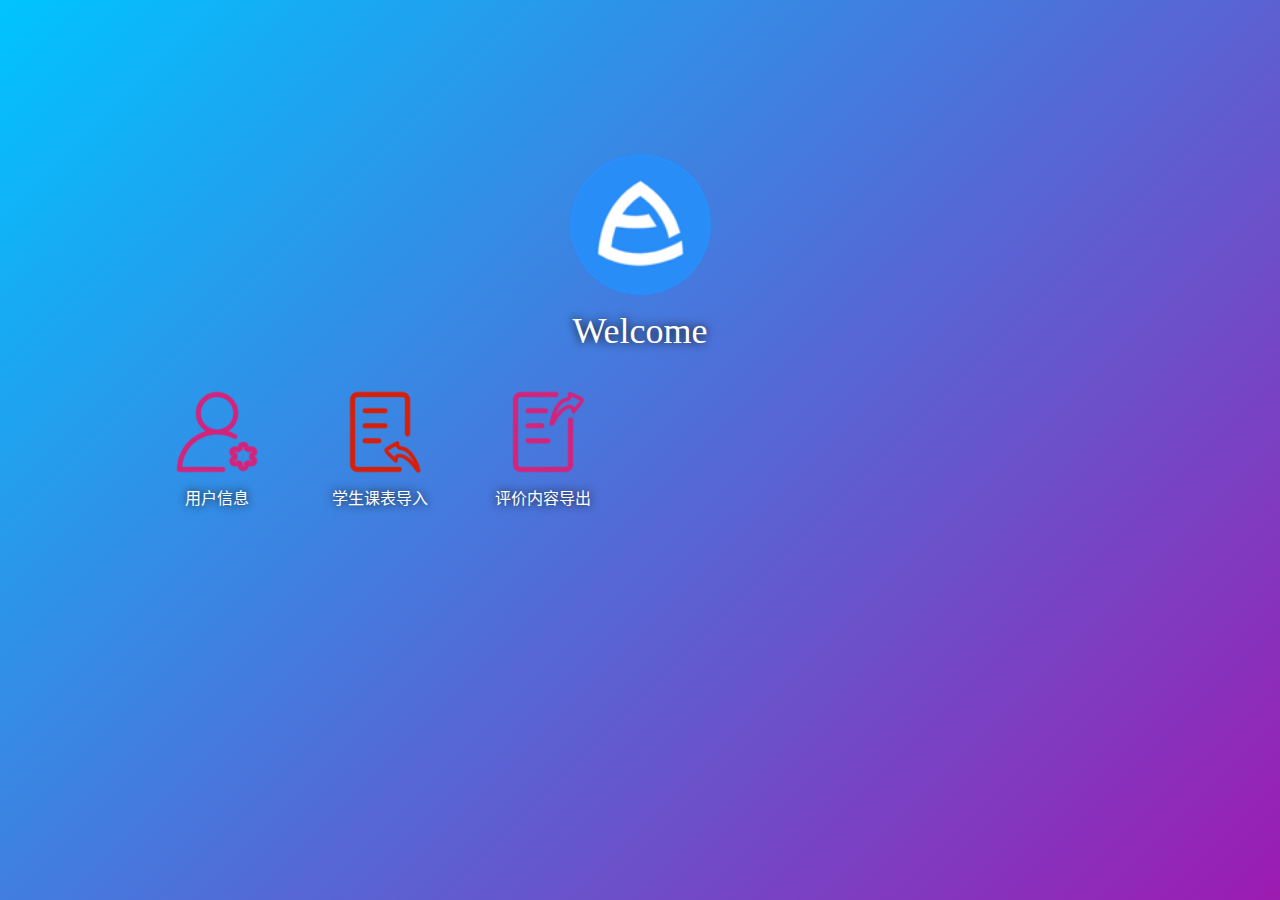
<file: SpringBoot_Code/target/classes/static/Menu/index.html>
<!DOCTYPE html>
<html lang="zh-cn">
<head>
    <meta content="text/html; charset=utf-8" http-equiv="Content-Type"/>
    <meta http-equiv="Access-Control-Allow-Origin" content="*">
    <link href="css/style.css" rel="stylesheet" type="text/css"/>
    <script crossorigin="anonymous"
            integrity="sha256-CSXorXvZcTkaix6Yvo6HppcZGetbYMGWSFlBw8HfCJo="
            src="https://cdn.jsdelivr.net/npm/jquery@3.4.1/dist/jquery.min.js"></script>
    <script src="js/qieh.js"></script>
    <title>主页</title>
	<style type="text/css">
		body{
			margin: 0px;
		}
		.zhezhao{
			position: fixed;
			left: 0px;
			top: 0px;
			background: #000;
			width: 100%;
			height: 100%;
			opacity: 0.5;
		}
		.tankuang{
			position: relative;
			background: #fff;
			width: 50%;
			height: 80%;
			border-radius: 5px;
			margin: 5% auto;
		}
		#header{
			height: 40px;
		}
		#header-right{
			position: absolute;
			width: 25px;
			height: 25px;
			border-radius: 5px;
			background: red;
			color: #fff;
			right: 5px;
			top: 5px;
			text-align: center;
		}
	</style>
	
	
</head>
<body>

<div id="wrap">
    <div id="top">
        <div id="logo">
            <img class="logo"
              src="img/png/logo.png">
            <p></p>
            <div class="type-js headline">
                <h1 >Welcome</h1>
            </div>
			<p></p>
			<p></p>

        </div>
    </div>
    <div id="main">
        <div class="app animated fadeInLeft" id="app">
            <ul>
                <li>
                    <a href="../StudentInfoManager/index.html" target="_blank">
                        <img class="shake" src="img/png/info.png"/>
                        <strong>用户信息</strong></a>
                </li>
                <li>
                    <a href="../DBIN/DBIN.html">
                        <img class="shake" src="img/png/in.png"/>
                        <strong>学生课表导入</strong></a>
                </li>
				
				<li >
				    <a href="../Download/Download.html" target="_blank">
				        <img class="shake" src="img/png/out.png"/>
				        <strong>评价内容导出</strong></a>
				</li>
				
				
            </ul>
        </div>
        <div style="clear: both;"></div>
    </div>
</div>

</body>
</html>
</file>
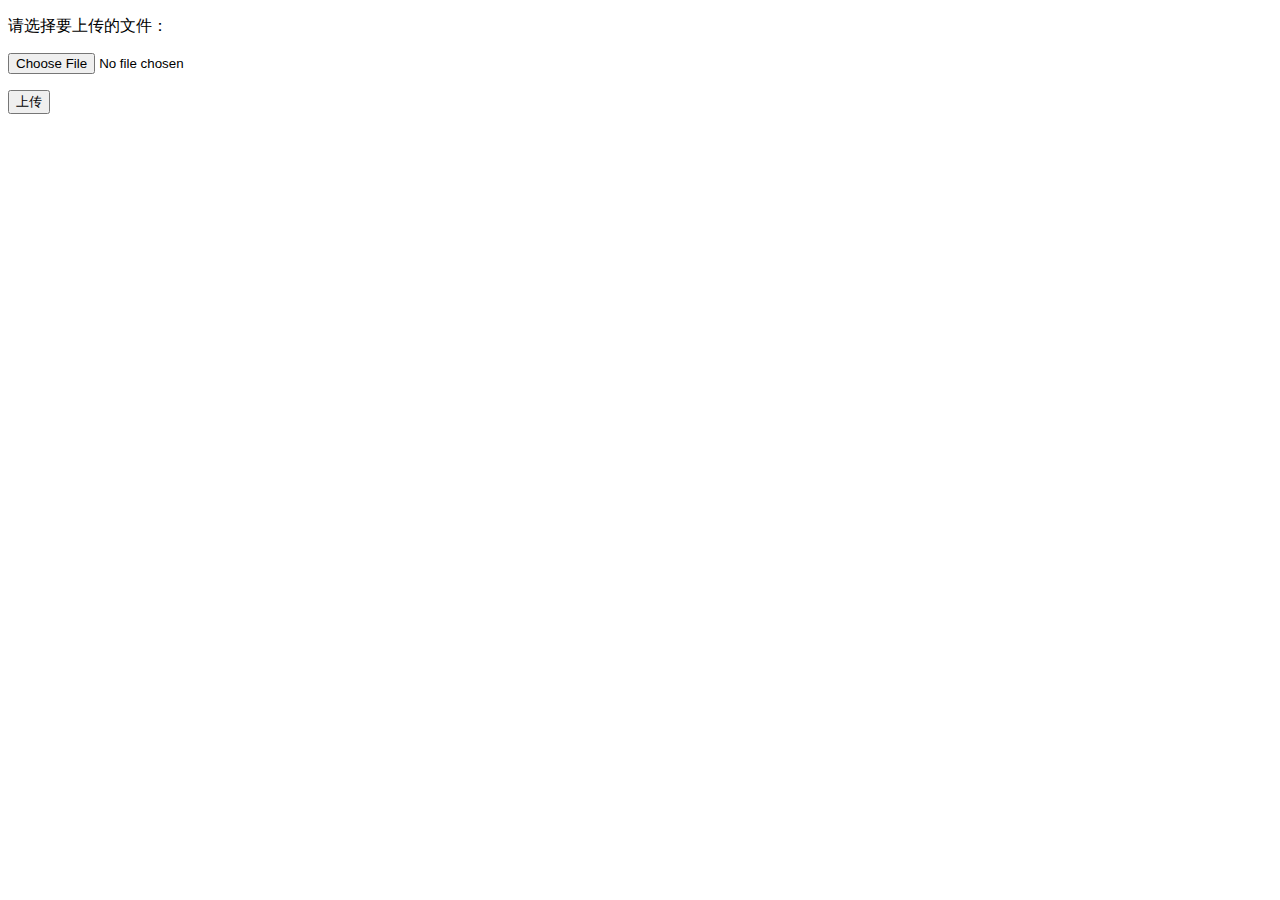
<file: SpringBoot_Code/target/classes/static/DBIN/DBIN.html>
<!DOCTYPE html>
<html lang="en">
<head>
    <meta charset="UTF-8">
    <title>Title</title>
    
</head>
<body>

<form method="post" enctype="multipart/form-data" action="http://39.102.76.225:8888/upload">
    <p>请选择要上传的文件：</p>
    <p><input type="file" name="file" /></p>
    <p><input type="submit" value="上传" /></p>
</form>
</body>
</html>
</file>
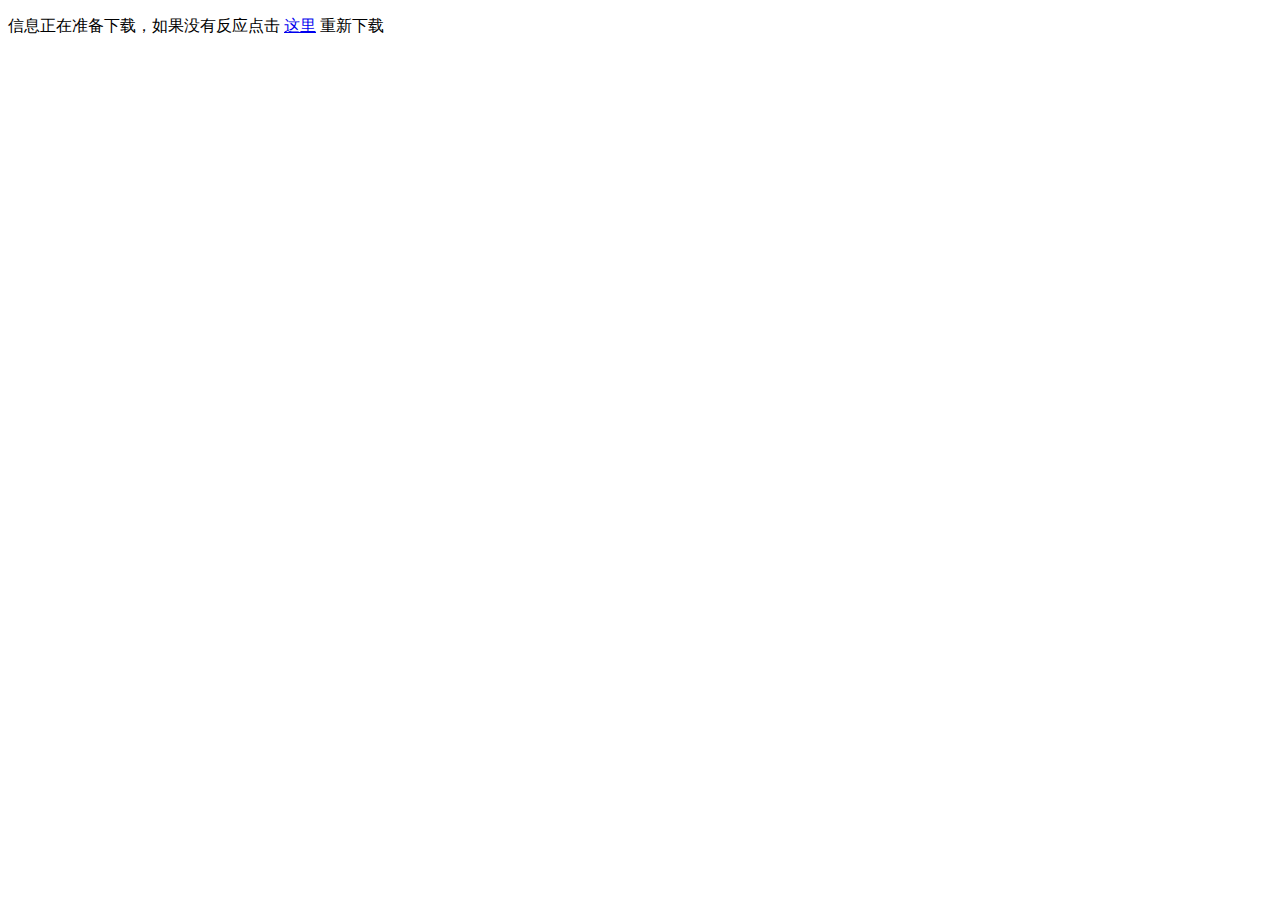
<file: SpringBoot_Code/target/classes/static/Download/Download.html>
<!DOCTYPE html>
<html>
	<head>
		<meta charset="utf-8">
		<meta http-equiv="Refresh" content="1;http://39.102.76.225:8888/StudentEvaluation.xls">
		<title>信息下载</title>
	</head>
	<body>
		<p>信息正在准备下载，如果没有反应点击
		<a href="javascript:history.go(0)">这里</a> 
		重新下载</p>
	</body>
</html>
</file>
<file: SpringBoot_Code/target/classes/static/Menu/css/style.css>
.animated {
	-webkit-animation-duration: 1s;
	animation-duration: 1s;
	-webkit-animation-fill-mode: both;
	animation-fill-mode: both
}

.animated.infinite {
	-webkit-animation-iteration-count: infinite;
	animation-iteration-count: infinite
}

.animated.hinge {
	-webkit-animation-duration: 2s;
	animation-duration: 2s
}

@-webkit-keyframes bounce {
	0%,100%,20%,50%,80% {
		-webkit-transform: translateY(0);
		transform: translateY(0)
	}

	40% {
		-webkit-transform: translateY(-30px);
		transform: translateY(-30px)
	}

	60% {
		-webkit-transform: translateY(-15px);
		transform: translateY(-15px)
	}
}

@keyframes bounce {
	0%,100%,20%,50%,80% {
		-webkit-transform: translateY(0);
		-ms-transform: translateY(0);
		transform: translateY(0)
	}

	40% {
		-webkit-transform: translateY(-30px);
		-ms-transform: translateY(-30px);
		transform: translateY(-30px)
	}

	60% {
		-webkit-transform: translateY(-15px);
		-ms-transform: translateY(-15px);
		transform: translateY(-15px)
	}
}

.bounce {
	-webkit-animation-name: bounce;
	animation-name: bounce
}

@-webkit-keyframes flash {
	0%,100%,50% {
		opacity: 1
	}

	25%,75% {
		opacity: 0
	}
}

@keyframes flash {
	0%,100%,50% {
		opacity: 1
	}

	25%,75% {
		opacity: 0
	}
}

.flash {
	-webkit-animation-name: flash;
	animation-name: flash
}

@-webkit-keyframes pulse {
	0% {
		-webkit-transform: scale(1);
		transform: scale(1)
	}

	50% {
		-webkit-transform: scale(1.1);
		transform: scale(1.1)
	}

	100% {
		-webkit-transform: scale(1);
		transform: scale(1)
	}
}

@keyframes pulse {
	0% {
		-webkit-transform: scale(1);
		-ms-transform: scale(1);
		transform: scale(1)
	}

	50% {
		-webkit-transform: scale(1.1);
		-ms-transform: scale(1.1);
		transform: scale(1.1)
	}

	100% {
		-webkit-transform: scale(1);
		-ms-transform: scale(1);
		transform: scale(1)
	}
}

.pulse {
	-webkit-animation-name: pulse;
	animation-name: pulse
}

@-webkit-keyframes rubberBand {
	0% {
		-webkit-transform: scale(1);
		transform: scale(1)
	}

	30% {
		-webkit-transform: scaleX(1.25) scaleY(.75);
		transform: scaleX(1.25) scaleY(.75)
	}

	40% {
		-webkit-transform: scaleX(.75) scaleY(1.25);
		transform: scaleX(.75) scaleY(1.25)
	}

	60% {
		-webkit-transform: scaleX(1.15) scaleY(.85);
		transform: scaleX(1.15) scaleY(.85)
	}

	100% {
		-webkit-transform: scale(1);
		transform: scale(1)
	}
}

@keyframes rubberBand {
	0% {
		-webkit-transform: scale(1);
		-ms-transform: scale(1);
		transform: scale(1)
	}

	30% {
		-webkit-transform: scaleX(1.25) scaleY(.75);
		-ms-transform: scaleX(1.25) scaleY(.75);
		transform: scaleX(1.25) scaleY(.75)
	}

	40% {
		-webkit-transform: scaleX(.75) scaleY(1.25);
		-ms-transform: scaleX(.75) scaleY(1.25);
		transform: scaleX(.75) scaleY(1.25)
	}

	60% {
		-webkit-transform: scaleX(1.15) scaleY(.85);
		-ms-transform: scaleX(1.15) scaleY(.85);
		transform: scaleX(1.15) scaleY(.85)
	}

	100% {
		-webkit-transform: scale(1);
		-ms-transform: scale(1);
		transform: scale(1)
	}
}

.rubberBand {
	-webkit-animation-name: rubberBand;
	animation-name: rubberBand
}

@-webkit-keyframes shake {
	0%,100% {
		-webkit-transform: translateX(0);
		transform: translateX(0)
	}

	10%,30%,50%,70%,90% {
		-webkit-transform: translateX(-10px);
		transform: translateX(-10px)
	}

	20%,40%,60%,80% {
		-webkit-transform: translateX(10px);
		transform: translateX(10px)
	}
}

@keyframes shake {
	0%,100% {
		-webkit-transform: translateX(0);
		-ms-transform: translateX(0);
		transform: translateX(0)
	}

	10%,30%,50%,70%,90% {
		-webkit-transform: translateX(-10px);
		-ms-transform: translateX(-10px);
		transform: translateX(-10px)
	}

	20%,40%,60%,80% {
		-webkit-transform: translateX(10px);
		-ms-transform: translateX(10px);
		transform: translateX(10px)
	}
}

.shake {
	-webkit-animation-name: shake;
	animation-name: shake;
	width: 90px;
	height: 90px;
}

@-webkit-keyframes swing {
	20% {
		-webkit-transform: rotate(15deg);
		transform: rotate(15deg)
	}

	40% {
		-webkit-transform: rotate(-10deg);
		transform: rotate(-10deg)
	}

	60% {
		-webkit-transform: rotate(5deg);
		transform: rotate(5deg)
	}

	80% {
		-webkit-transform: rotate(-5deg);
		transform: rotate(-5deg)
	}

	100% {
		-webkit-transform: rotate(0);
		transform: rotate(0)
	}
}

@keyframes swing {
	20% {
		-webkit-transform: rotate(15deg);
		-ms-transform: rotate(15deg);
		transform: rotate(15deg)
	}

	40% {
		-webkit-transform: rotate(-10deg);
		-ms-transform: rotate(-10deg);
		transform: rotate(-10deg)
	}

	60% {
		-webkit-transform: rotate(5deg);
		-ms-transform: rotate(5deg);
		transform: rotate(5deg)
	}

	80% {
		-webkit-transform: rotate(-5deg);
		-ms-transform: rotate(-5deg);
		transform: rotate(-5deg)
	}

	100% {
		-webkit-transform: rotate(0);
		-ms-transform: rotate(0);
		transform: rotate(0)
	}
}

.swing {
	-webkit-transform-origin: top center;
	-ms-transform-origin: top center;
	transform-origin: top center;
	-webkit-animation-name: swing;
	animation-name: swing
}

@-webkit-keyframes tada {
	0% {
		-webkit-transform: scale(1);
		transform: scale(1)
	}

	10%,20% {
		-webkit-transform: scale(.9) rotate(-3deg);
		transform: scale(.9) rotate(-3deg)
	}

	30%,50%,70%,90% {
		-webkit-transform: scale(1.1) rotate(3deg);
		transform: scale(1.1) rotate(3deg)
	}

	40%,60%,80% {
		-webkit-transform: scale(1.1) rotate(-3deg);
		transform: scale(1.1) rotate(-3deg)
	}

	100% {
		-webkit-transform: scale(1) rotate(0);
		transform: scale(1) rotate(0)
	}
}

@keyframes tada {
	0% {
		-webkit-transform: scale(1);
		-ms-transform: scale(1);
		transform: scale(1)
	}

	10%,20% {
		-webkit-transform: scale(.9) rotate(-3deg);
		-ms-transform: scale(.9) rotate(-3deg);
		transform: scale(.9) rotate(-3deg)
	}

	30%,50%,70%,90% {
		-webkit-transform: scale(1.1) rotate(3deg);
		-ms-transform: scale(1.1) rotate(3deg);
		transform: scale(1.1) rotate(3deg)
	}

	40%,60%,80% {
		-webkit-transform: scale(1.1) rotate(-3deg);
		-ms-transform: scale(1.1) rotate(-3deg);
		transform: scale(1.1) rotate(-3deg)
	}

	100% {
		-webkit-transform: scale(1) rotate(0);
		-ms-transform: scale(1) rotate(0);
		transform: scale(1) rotate(0)
	}
}

.tada {
	-webkit-animation-name: tada;
	animation-name: tada
}

@-webkit-keyframes wobble {
	0% {
		-webkit-transform: translateX(0);
		transform: translateX(0)
	}

	15% {
		-webkit-transform: translateX(-25%) rotate(-5deg);
		transform: translateX(-25%) rotate(-5deg)
	}

	30% {
		-webkit-transform: translateX(20%) rotate(3deg);
		transform: translateX(20%) rotate(3deg)
	}

	45% {
		-webkit-transform: translateX(-15%) rotate(-3deg);
		transform: translateX(-15%) rotate(-3deg)
	}

	60% {
		-webkit-transform: translateX(10%) rotate(2deg);
		transform: translateX(10%) rotate(2deg)
	}

	75% {
		-webkit-transform: translateX(-5%) rotate(-1deg);
		transform: translateX(-5%) rotate(-1deg)
	}

	100% {
		-webkit-transform: translateX(0);
		transform: translateX(0)
	}
}

@keyframes wobble {
	0% {
		-webkit-transform: translateX(0);
		-ms-transform: translateX(0);
		transform: translateX(0)
	}

	15% {
		-webkit-transform: translateX(-25%) rotate(-5deg);
		-ms-transform: translateX(-25%) rotate(-5deg);
		transform: translateX(-25%) rotate(-5deg)
	}

	30% {
		-webkit-transform: translateX(20%) rotate(3deg);
		-ms-transform: translateX(20%) rotate(3deg);
		transform: translateX(20%) rotate(3deg)
	}

	45% {
		-webkit-transform: translateX(-15%) rotate(-3deg);
		-ms-transform: translateX(-15%) rotate(-3deg);
		transform: translateX(-15%) rotate(-3deg)
	}

	60% {
		-webkit-transform: translateX(10%) rotate(2deg);
		-ms-transform: translateX(10%) rotate(2deg);
		transform: translateX(10%) rotate(2deg)
	}

	75% {
		-webkit-transform: translateX(-5%) rotate(-1deg);
		-ms-transform: translateX(-5%) rotate(-1deg);
		transform: translateX(-5%) rotate(-1deg)
	}

	100% {
		-webkit-transform: translateX(0);
		-ms-transform: translateX(0);
		transform: translateX(0)
	}
}

.wobble {
	-webkit-animation-name: wobble;
	animation-name: wobble
}

@-webkit-keyframes bounceIn {
	0% {
		opacity: 0;
		-webkit-transform: scale(.3);
		transform: scale(.3)
	}

	50% {
		opacity: 1;
		-webkit-transform: scale(1.05);
		transform: scale(1.05)
	}

	70% {
		-webkit-transform: scale(.9);
		transform: scale(.9)
	}

	100% {
		opacity: 1;
		-webkit-transform: scale(1);
		transform: scale(1)
	}
}

@keyframes bounceIn {
	0% {
		opacity: 0;
		-webkit-transform: scale(.3);
		-ms-transform: scale(.3);
		transform: scale(.3)
	}

	50% {
		opacity: 1;
		-webkit-transform: scale(1.05);
		-ms-transform: scale(1.05);
		transform: scale(1.05)
	}

	70% {
		-webkit-transform: scale(.9);
		-ms-transform: scale(.9);
		transform: scale(.9)
	}

	100% {
		opacity: 1;
		-webkit-transform: scale(1);
		-ms-transform: scale(1);
		transform: scale(1)
	}
}

.bounceIn {
	-webkit-animation-name: bounceIn;
	animation-name: bounceIn
}

@-webkit-keyframes bounceInDown {
	0% {
		opacity: 0;
		-webkit-transform: translateY(-2000px);
		transform: translateY(-2000px)
	}

	60% {
		opacity: 1;
		-webkit-transform: translateY(30px);
		transform: translateY(30px)
	}

	80% {
		-webkit-transform: translateY(-10px);
		transform: translateY(-10px)
	}

	100% {
		-webkit-transform: translateY(0);
		transform: translateY(0)
	}
}

@keyframes bounceInDown {
	0% {
		opacity: 0;
		-webkit-transform: translateY(-2000px);
		-ms-transform: translateY(-2000px);
		transform: translateY(-2000px)
	}

	60% {
		opacity: 1;
		-webkit-transform: translateY(30px);
		-ms-transform: translateY(30px);
		transform: translateY(30px)
	}

	80% {
		-webkit-transform: translateY(-10px);
		-ms-transform: translateY(-10px);
		transform: translateY(-10px)
	}

	100% {
		-webkit-transform: translateY(0);
		-ms-transform: translateY(0);
		transform: translateY(0)
	}
}

.bounceInDown {
	-webkit-animation-name: bounceInDown;
	animation-name: bounceInDown
}

@-webkit-keyframes bounceInLeft {
	0% {
		opacity: 0;
		-webkit-transform: translateX(-2000px);
		transform: translateX(-2000px)
	}

	60% {
		opacity: 1;
		-webkit-transform: translateX(30px);
		transform: translateX(30px)
	}

	80% {
		-webkit-transform: translateX(-10px);
		transform: translateX(-10px)
	}

	100% {
		-webkit-transform: translateX(0);
		transform: translateX(0)
	}
}

@keyframes bounceInLeft {
	0% {
		opacity: 0;
		-webkit-transform: translateX(-2000px);
		-ms-transform: translateX(-2000px);
		transform: translateX(-2000px)
	}

	60% {
		opacity: 1;
		-webkit-transform: translateX(30px);
		-ms-transform: translateX(30px);
		transform: translateX(30px)
	}

	80% {
		-webkit-transform: translateX(-10px);
		-ms-transform: translateX(-10px);
		transform: translateX(-10px)
	}

	100% {
		-webkit-transform: translateX(0);
		-ms-transform: translateX(0);
		transform: translateX(0)
	}
}

.bounceInLeft {
	-webkit-animation-name: bounceInLeft;
	animation-name: bounceInLeft
}

@-webkit-keyframes bounceInRight {
	0% {
		opacity: 0;
		-webkit-transform: translateX(2000px);
		transform: translateX(2000px)
	}

	60% {
		opacity: 1;
		-webkit-transform: translateX(-30px);
		transform: translateX(-30px)
	}

	80% {
		-webkit-transform: translateX(10px);
		transform: translateX(10px)
	}

	100% {
		-webkit-transform: translateX(0);
		transform: translateX(0)
	}
}

@keyframes bounceInRight {
	0% {
		opacity: 0;
		-webkit-transform: translateX(2000px);
		-ms-transform: translateX(2000px);
		transform: translateX(2000px)
	}

	60% {
		opacity: 1;
		-webkit-transform: translateX(-30px);
		-ms-transform: translateX(-30px);
		transform: translateX(-30px)
	}

	80% {
		-webkit-transform: translateX(10px);
		-ms-transform: translateX(10px);
		transform: translateX(10px)
	}

	100% {
		-webkit-transform: translateX(0);
		-ms-transform: translateX(0);
		transform: translateX(0)
	}
}

.bounceInRight {
	-webkit-animation-name: bounceInRight;
	animation-name: bounceInRight
}

@-webkit-keyframes bounceInUp {
	0% {
		opacity: 0;
		-webkit-transform: translateY(2000px);
		transform: translateY(2000px)
	}

	60% {
		opacity: 1;
		-webkit-transform: translateY(-30px);
		transform: translateY(-30px)
	}

	80% {
		-webkit-transform: translateY(10px);
		transform: translateY(10px)
	}

	100% {
		-webkit-transform: translateY(0);
		transform: translateY(0)
	}
}

@keyframes bounceInUp {
	0% {
		opacity: 0;
		-webkit-transform: translateY(2000px);
		-ms-transform: translateY(2000px);
		transform: translateY(2000px)
	}

	60% {
		opacity: 1;
		-webkit-transform: translateY(-30px);
		-ms-transform: translateY(-30px);
		transform: translateY(-30px)
	}

	80% {
		-webkit-transform: translateY(10px);
		-ms-transform: translateY(10px);
		transform: translateY(10px)
	}

	100% {
		-webkit-transform: translateY(0);
		-ms-transform: translateY(0);
		transform: translateY(0)
	}
}

.bounceInUp {
	-webkit-animation-name: bounceInUp;
	animation-name: bounceInUp
}

@-webkit-keyframes bounceOut {
	0% {
		-webkit-transform: scale(1);
		transform: scale(1)
	}

	25% {
		-webkit-transform: scale(.95);
		transform: scale(.95)
	}

	50% {
		opacity: 1;
		-webkit-transform: scale(1.1);
		transform: scale(1.1)
	}

	100% {
		opacity: 0;
		-webkit-transform: scale(.3);
		transform: scale(.3)
	}
}

@keyframes bounceOut {
	0% {
		-webkit-transform: scale(1);
		-ms-transform: scale(1);
		transform: scale(1)
	}

	25% {
		-webkit-transform: scale(.95);
		-ms-transform: scale(.95);
		transform: scale(.95)
	}

	50% {
		opacity: 1;
		-webkit-transform: scale(1.1);
		-ms-transform: scale(1.1);
		transform: scale(1.1)
	}

	100% {
		opacity: 0;
		-webkit-transform: scale(.3);
		-ms-transform: scale(.3);
		transform: scale(.3)
	}
}

.bounceOut {
	-webkit-animation-name: bounceOut;
	animation-name: bounceOut
}

@-webkit-keyframes bounceOutDown {
	0% {
		-webkit-transform: translateY(0);
		transform: translateY(0)
	}

	20% {
		opacity: 1;
		-webkit-transform: translateY(-20px);
		transform: translateY(-20px)
	}

	100% {
		opacity: 0;
		-webkit-transform: translateY(2000px);
		transform: translateY(2000px)
	}
}

@keyframes bounceOutDown {
	0% {
		-webkit-transform: translateY(0);
		-ms-transform: translateY(0);
		transform: translateY(0)
	}

	20% {
		opacity: 1;
		-webkit-transform: translateY(-20px);
		-ms-transform: translateY(-20px);
		transform: translateY(-20px)
	}

	100% {
		opacity: 0;
		-webkit-transform: translateY(2000px);
		-ms-transform: translateY(2000px);
		transform: translateY(2000px)
	}
}

.bounceOutDown {
	-webkit-animation-name: bounceOutDown;
	animation-name: bounceOutDown
}

@-webkit-keyframes bounceOutLeft {
	0% {
		-webkit-transform: translateX(0);
		transform: translateX(0)
	}

	20% {
		opacity: 1;
		-webkit-transform: translateX(20px);
		transform: translateX(20px)
	}

	100% {
		opacity: 0;
		-webkit-transform: translateX(-2000px);
		transform: translateX(-2000px)
	}
}

@keyframes bounceOutLeft {
	0% {
		-webkit-transform: translateX(0);
		-ms-transform: translateX(0);
		transform: translateX(0)
	}

	20% {
		opacity: 1;
		-webkit-transform: translateX(20px);
		-ms-transform: translateX(20px);
		transform: translateX(20px)
	}

	100% {
		opacity: 0;
		-webkit-transform: translateX(-2000px);
		-ms-transform: translateX(-2000px);
		transform: translateX(-2000px)
	}
}

.bounceOutLeft {
	-webkit-animation-name: bounceOutLeft;
	animation-name: bounceOutLeft
}

@-webkit-keyframes bounceOutRight {
	0% {
		-webkit-transform: translateX(0);
		transform: translateX(0)
	}

	20% {
		opacity: 1;
		-webkit-transform: translateX(-20px);
		transform: translateX(-20px)
	}

	100% {
		opacity: 0;
		-webkit-transform: translateX(2000px);
		transform: translateX(2000px)
	}
}

@keyframes bounceOutRight {
	0% {
		-webkit-transform: translateX(0);
		-ms-transform: translateX(0);
		transform: translateX(0)
	}

	20% {
		opacity: 1;
		-webkit-transform: translateX(-20px);
		-ms-transform: translateX(-20px);
		transform: translateX(-20px)
	}

	100% {
		opacity: 0;
		-webkit-transform: translateX(2000px);
		-ms-transform: translateX(2000px);
		transform: translateX(2000px)
	}
}

.bounceOutRight {
	-webkit-animation-name: bounceOutRight;
	animation-name: bounceOutRight
}

@-webkit-keyframes bounceOutUp {
	0% {
		-webkit-transform: translateY(0);
		transform: translateY(0)
	}

	20% {
		opacity: 1;
		-webkit-transform: translateY(20px);
		transform: translateY(20px)
	}

	100% {
		opacity: 0;
		-webkit-transform: translateY(-2000px);
		transform: translateY(-2000px)
	}
}

@keyframes bounceOutUp {
	0% {
		-webkit-transform: translateY(0);
		-ms-transform: translateY(0);
		transform: translateY(0)
	}

	20% {
		opacity: 1;
		-webkit-transform: translateY(20px);
		-ms-transform: translateY(20px);
		transform: translateY(20px)
	}

	100% {
		opacity: 0;
		-webkit-transform: translateY(-2000px);
		-ms-transform: translateY(-2000px);
		transform: translateY(-2000px)
	}
}

.bounceOutUp {
	-webkit-animation-name: bounceOutUp;
	animation-name: bounceOutUp
}

@-webkit-keyframes fadeIn {
	0% {
		opacity: 0
	}

	100% {
		opacity: 1
	}
}

@keyframes fadeIn {
	0% {
		opacity: 0
	}

	100% {
		opacity: 1
	}
}

.fadeIn {
	-webkit-animation-name: fadeIn;
	animation-name: fadeIn
}

@-webkit-keyframes fadeInDown {
	0% {
		opacity: 0;
		-webkit-transform: translateY(-20px);
		transform: translateY(-20px)
	}

	100% {
		opacity: 1;
		-webkit-transform: translateY(0);
		transform: translateY(0)
	}
}

@keyframes fadeInDown {
	0% {
		opacity: 0;
		-webkit-transform: translateY(-20px);
		-ms-transform: translateY(-20px);
		transform: translateY(-20px)
	}

	100% {
		opacity: 1;
		-webkit-transform: translateY(0);
		-ms-transform: translateY(0);
		transform: translateY(0)
	}
}

.fadeInDown {
	-webkit-animation-name: fadeInDown;
	animation-name: fadeInDown
}

@-webkit-keyframes fadeInDownBig {
	0% {
		opacity: 0;
		-webkit-transform: translateY(-2000px);
		transform: translateY(-2000px)
	}

	100% {
		opacity: 1;
		-webkit-transform: translateY(0);
		transform: translateY(0)
	}
}

@keyframes fadeInDownBig {
	0% {
		opacity: 0;
		-webkit-transform: translateY(-2000px);
		-ms-transform: translateY(-2000px);
		transform: translateY(-2000px)
	}

	100% {
		opacity: 1;
		-webkit-transform: translateY(0);
		-ms-transform: translateY(0);
		transform: translateY(0)
	}
}

.fadeInDownBig {
	-webkit-animation-name: fadeInDownBig;
	animation-name: fadeInDownBig
}

@-webkit-keyframes fadeInLeft {
	0% {
		opacity: 0;
		-webkit-transform: translateX(-20px);
		transform: translateX(-20px)
	}

	100% {
		opacity: 1;
		-webkit-transform: translateX(0);
		transform: translateX(0)
	}
}

@keyframes fadeInLeft {
	0% {
		opacity: 0;
		-webkit-transform: translateX(-20px);
		-ms-transform: translateX(-20px);
		transform: translateX(-20px)
	}

	100% {
		opacity: 1;
		-webkit-transform: translateX(0);
		-ms-transform: translateX(0);
		transform: translateX(0)
	}
}

.fadeInLeft {
	-webkit-animation-name: fadeInLeft;
	animation-name: fadeInLeft
}

@-webkit-keyframes fadeInLeftBig {
	0% {
		opacity: 0;
		-webkit-transform: translateX(-2000px);
		transform: translateX(-2000px)
	}

	100% {
		opacity: 1;
		-webkit-transform: translateX(0);
		transform: translateX(0)
	}
}

@keyframes fadeInLeftBig {
	0% {
		opacity: 0;
		-webkit-transform: translateX(-2000px);
		-ms-transform: translateX(-2000px);
		transform: translateX(-2000px)
	}

	100% {
		opacity: 1;
		-webkit-transform: translateX(0);
		-ms-transform: translateX(0);
		transform: translateX(0)
	}
}

.fadeInLeftBig {
	-webkit-animation-name: fadeInLeftBig;
	animation-name: fadeInLeftBig
}

@-webkit-keyframes fadeInRight {
	0% {
		opacity: 0;
		-webkit-transform: translateX(20px);
		transform: translateX(20px)
	}

	100% {
		opacity: 1;
		-webkit-transform: translateX(0);
		transform: translateX(0)
	}
}

@keyframes fadeInRight {
	0% {
		opacity: 0;
		-webkit-transform: translateX(20px);
		-ms-transform: translateX(20px);
		transform: translateX(20px)
	}

	100% {
		opacity: 1;
		-webkit-transform: translateX(0);
		-ms-transform: translateX(0);
		transform: translateX(0)
	}
}

.fadeInRight {
	-webkit-animation-name: fadeInRight;
	animation-name: fadeInRight
}

@-webkit-keyframes fadeInRightBig {
	0% {
		opacity: 0;
		-webkit-transform: translateX(2000px);
		transform: translateX(2000px)
	}

	100% {
		opacity: 1;
		-webkit-transform: translateX(0);
		transform: translateX(0)
	}
}

@keyframes fadeInRightBig {
	0% {
		opacity: 0;
		-webkit-transform: translateX(2000px);
		-ms-transform: translateX(2000px);
		transform: translateX(2000px)
	}

	100% {
		opacity: 1;
		-webkit-transform: translateX(0);
		-ms-transform: translateX(0);
		transform: translateX(0)
	}
}

.fadeInRightBig {
	-webkit-animation-name: fadeInRightBig;
	animation-name: fadeInRightBig
}

@-webkit-keyframes fadeInUp {
	0% {
		opacity: 0;
		-webkit-transform: translateY(20px);
		transform: translateY(20px)
	}

	100% {
		opacity: 1;
		-webkit-transform: translateY(0);
		transform: translateY(0)
	}
}

@keyframes fadeInUp {
	0% {
		opacity: 0;
		-webkit-transform: translateY(20px);
		-ms-transform: translateY(20px);
		transform: translateY(20px)
	}

	100% {
		opacity: 1;
		-webkit-transform: translateY(0);
		-ms-transform: translateY(0);
		transform: translateY(0)
	}
}

.fadeInUp {
	-webkit-animation-name: fadeInUp;
	animation-name: fadeInUp
}

@-webkit-keyframes fadeInUpBig {
	0% {
		opacity: 0;
		-webkit-transform: translateY(2000px);
		transform: translateY(2000px)
	}

	100% {
		opacity: 1;
		-webkit-transform: translateY(0);
		transform: translateY(0)
	}
}

@keyframes fadeInUpBig {
	0% {
		opacity: 0;
		-webkit-transform: translateY(2000px);
		-ms-transform: translateY(2000px);
		transform: translateY(2000px)
	}

	100% {
		opacity: 1;
		-webkit-transform: translateY(0);
		-ms-transform: translateY(0);
		transform: translateY(0)
	}
}

.fadeInUpBig {
	-webkit-animation-name: fadeInUpBig;
	animation-name: fadeInUpBig
}

@-webkit-keyframes fadeOut {
	0% {
		opacity: 1
	}

	100% {
		opacity: 0
	}
}

@keyframes fadeOut {
	0% {
		opacity: 1
	}

	100% {
		opacity: 0
	}
}

.fadeOut {
	-webkit-animation-name: fadeOut;
	animation-name: fadeOut
}

@-webkit-keyframes fadeOutDown {
	0% {
		opacity: 1;
		-webkit-transform: translateY(0);
		transform: translateY(0)
	}

	100% {
		opacity: 0;
		-webkit-transform: translateY(20px);
		transform: translateY(20px)
	}
}

@keyframes fadeOutDown {
	0% {
		opacity: 1;
		-webkit-transform: translateY(0);
		-ms-transform: translateY(0);
		transform: translateY(0)
	}

	100% {
		opacity: 0;
		-webkit-transform: translateY(20px);
		-ms-transform: translateY(20px);
		transform: translateY(20px)
	}
}

.fadeOutDown {
	-webkit-animation-name: fadeOutDown;
	animation-name: fadeOutDown
}

@-webkit-keyframes fadeOutDownBig {
	0% {
		opacity: 1;
		-webkit-transform: translateY(0);
		transform: translateY(0)
	}

	100% {
		opacity: 0;
		-webkit-transform: translateY(2000px);
		transform: translateY(2000px)
	}
}

@keyframes fadeOutDownBig {
	0% {
		opacity: 1;
		-webkit-transform: translateY(0);
		-ms-transform: translateY(0);
		transform: translateY(0)
	}

	100% {
		opacity: 0;
		-webkit-transform: translateY(2000px);
		-ms-transform: translateY(2000px);
		transform: translateY(2000px)
	}
}

.fadeOutDownBig {
	-webkit-animation-name: fadeOutDownBig;
	animation-name: fadeOutDownBig
}

@-webkit-keyframes fadeOutLeft {
	0% {
		opacity: 1;
		-webkit-transform: translateX(0);
		transform: translateX(0)
	}

	100% {
		opacity: 0;
		-webkit-transform: translateX(-20px);
		transform: translateX(-20px)
	}
}

@keyframes fadeOutLeft {
	0% {
		opacity: 1;
		-webkit-transform: translateX(0);
		-ms-transform: translateX(0);
		transform: translateX(0)
	}

	100% {
		opacity: 0;
		-webkit-transform: translateX(-20px);
		-ms-transform: translateX(-20px);
		transform: translateX(-20px)
	}
}

.fadeOutLeft {
	-webkit-animation-name: fadeOutLeft;
	animation-name: fadeOutLeft
}

@-webkit-keyframes fadeOutLeftBig {
	0% {
		opacity: 1;
		-webkit-transform: translateX(0);
		transform: translateX(0)
	}

	100% {
		opacity: 0;
		-webkit-transform: translateX(-2000px);
		transform: translateX(-2000px)
	}
}

@keyframes fadeOutLeftBig {
	0% {
		opacity: 1;
		-webkit-transform: translateX(0);
		-ms-transform: translateX(0);
		transform: translateX(0)
	}

	100% {
		opacity: 0;
		-webkit-transform: translateX(-2000px);
		-ms-transform: translateX(-2000px);
		transform: translateX(-2000px)
	}
}

.fadeOutLeftBig {
	-webkit-animation-name: fadeOutLeftBig;
	animation-name: fadeOutLeftBig
}

@-webkit-keyframes fadeOutRight {
	0% {
		opacity: 1;
		-webkit-transform: translateX(0);
		transform: translateX(0)
	}

	100% {
		opacity: 0;
		-webkit-transform: translateX(20px);
		transform: translateX(20px)
	}
}

@keyframes fadeOutRight {
	0% {
		opacity: 1;
		-webkit-transform: translateX(0);
		-ms-transform: translateX(0);
		transform: translateX(0)
	}

	100% {
		opacity: 0;
		-webkit-transform: translateX(20px);
		-ms-transform: translateX(20px);
		transform: translateX(20px)
	}
}

.fadeOutRight {
	-webkit-animation-name: fadeOutRight;
	animation-name: fadeOutRight
}

@-webkit-keyframes fadeOutRightBig {
	0% {
		opacity: 1;
		-webkit-transform: translateX(0);
		transform: translateX(0)
	}

	100% {
		opacity: 0;
		-webkit-transform: translateX(2000px);
		transform: translateX(2000px)
	}
}

@keyframes fadeOutRightBig {
	0% {
		opacity: 1;
		-webkit-transform: translateX(0);
		-ms-transform: translateX(0);
		transform: translateX(0)
	}

	100% {
		opacity: 0;
		-webkit-transform: translateX(2000px);
		-ms-transform: translateX(2000px);
		transform: translateX(2000px)
	}
}

.fadeOutRightBig {
	-webkit-animation-name: fadeOutRightBig;
	animation-name: fadeOutRightBig
}

@-webkit-keyframes fadeOutUp {
	0% {
		opacity: 1;
		-webkit-transform: translateY(0);
		transform: translateY(0)
	}

	100% {
		opacity: 0;
		-webkit-transform: translateY(-20px);
		transform: translateY(-20px)
	}
}

@keyframes fadeOutUp {
	0% {
		opacity: 1;
		-webkit-transform: translateY(0);
		-ms-transform: translateY(0);
		transform: translateY(0)
	}

	100% {
		opacity: 0;
		-webkit-transform: translateY(-20px);
		-ms-transform: translateY(-20px);
		transform: translateY(-20px)
	}
}

.fadeOutUp {
	-webkit-animation-name: fadeOutUp;
	animation-name: fadeOutUp
}

@-webkit-keyframes fadeOutUpBig {
	0% {
		opacity: 1;
		-webkit-transform: translateY(0);
		transform: translateY(0)
	}

	100% {
		opacity: 0;
		-webkit-transform: translateY(-2000px);
		transform: translateY(-2000px)
	}
}

@keyframes fadeOutUpBig {
	0% {
		opacity: 1;
		-webkit-transform: translateY(0);
		-ms-transform: translateY(0);
		transform: translateY(0)
	}

	100% {
		opacity: 0;
		-webkit-transform: translateY(-2000px);
		-ms-transform: translateY(-2000px);
		transform: translateY(-2000px)
	}
}

.fadeOutUpBig {
	-webkit-animation-name: fadeOutUpBig;
	animation-name: fadeOutUpBig
}

@-webkit-keyframes flip {
	0% {
		-webkit-transform: perspective(400px) translateZ(0) rotateY(0) scale(1);
		transform: perspective(400px) translateZ(0) rotateY(0) scale(1);
		-webkit-animation-timing-function: ease-out;
		animation-timing-function: ease-out
	}

	40% {
		-webkit-transform: perspective(400px) translateZ(150px) rotateY(170deg) scale(1);
		transform: perspective(400px) translateZ(150px) rotateY(170deg) scale(1);
		-webkit-animation-timing-function: ease-out;
		animation-timing-function: ease-out
	}

	50% {
		-webkit-transform: perspective(400px) translateZ(150px) rotateY(190deg) scale(1);
		transform: perspective(400px) translateZ(150px) rotateY(190deg) scale(1);
		-webkit-animation-timing-function: ease-in;
		animation-timing-function: ease-in
	}

	80% {
		-webkit-transform: perspective(400px) translateZ(0) rotateY(360deg) scale(.95);
		transform: perspective(400px) translateZ(0) rotateY(360deg) scale(.95);
		-webkit-animation-timing-function: ease-in;
		animation-timing-function: ease-in
	}

	100% {
		-webkit-transform: perspective(400px) translateZ(0) rotateY(360deg) scale(1);
		transform: perspective(400px) translateZ(0) rotateY(360deg) scale(1);
		-webkit-animation-timing-function: ease-in;
		animation-timing-function: ease-in
	}
}

@keyframes flip {
	0% {
		-webkit-transform: perspective(400px) translateZ(0) rotateY(0) scale(1);
		-ms-transform: perspective(400px) translateZ(0) rotateY(0) scale(1);
		transform: perspective(400px) translateZ(0) rotateY(0) scale(1);
		-webkit-animation-timing-function: ease-out;
		animation-timing-function: ease-out
	}

	40% {
		-webkit-transform: perspective(400px) translateZ(150px) rotateY(170deg) scale(1);
		-ms-transform: perspective(400px) translateZ(150px) rotateY(170deg) scale(1);
		transform: perspective(400px) translateZ(150px) rotateY(170deg) scale(1);
		-webkit-animation-timing-function: ease-out;
		animation-timing-function: ease-out
	}

	50% {
		-webkit-transform: perspective(400px) translateZ(150px) rotateY(190deg) scale(1);
		-ms-transform: perspective(400px) translateZ(150px) rotateY(190deg) scale(1);
		transform: perspective(400px) translateZ(150px) rotateY(190deg) scale(1);
		-webkit-animation-timing-function: ease-in;
		animation-timing-function: ease-in
	}

	80% {
		-webkit-transform: perspective(400px) translateZ(0) rotateY(360deg) scale(.95);
		-ms-transform: perspective(400px) translateZ(0) rotateY(360deg) scale(.95);
		transform: perspective(400px) translateZ(0) rotateY(360deg) scale(.95);
		-webkit-animation-timing-function: ease-in;
		animation-timing-function: ease-in
	}

	100% {
		-webkit-transform: perspective(400px) translateZ(0) rotateY(360deg) scale(1);
		-ms-transform: perspective(400px) translateZ(0) rotateY(360deg) scale(1);
		transform: perspective(400px) translateZ(0) rotateY(360deg) scale(1);
		-webkit-animation-timing-function: ease-in;
		animation-timing-function: ease-in
	}
}

.animated.flip {
	-webkit-backface-visibility: visible;
	-ms-backface-visibility: visible;
	backface-visibility: visible;
	-webkit-animation-name: flip;
	animation-name: flip
}

@-webkit-keyframes flipInX {
	0% {
		-webkit-transform: perspective(400px) rotateX(90deg);
		transform: perspective(400px) rotateX(90deg);
		opacity: 0
	}

	40% {
		-webkit-transform: perspective(400px) rotateX(-10deg);
		transform: perspective(400px) rotateX(-10deg)
	}

	70% {
		-webkit-transform: perspective(400px) rotateX(10deg);
		transform: perspective(400px) rotateX(10deg)
	}

	100% {
		-webkit-transform: perspective(400px) rotateX(0);
		transform: perspective(400px) rotateX(0);
		opacity: 1
	}
}

@keyframes flipInX {
	0% {
		-webkit-transform: perspective(400px) rotateX(90deg);
		-ms-transform: perspective(400px) rotateX(90deg);
		transform: perspective(400px) rotateX(90deg);
		opacity: 0
	}

	40% {
		-webkit-transform: perspective(400px) rotateX(-10deg);
		-ms-transform: perspective(400px) rotateX(-10deg);
		transform: perspective(400px) rotateX(-10deg)
	}

	70% {
		-webkit-transform: perspective(400px) rotateX(10deg);
		-ms-transform: perspective(400px) rotateX(10deg);
		transform: perspective(400px) rotateX(10deg)
	}

	100% {
		-webkit-transform: perspective(400px) rotateX(0);
		-ms-transform: perspective(400px) rotateX(0);
		transform: perspective(400px) rotateX(0);
		opacity: 1
	}
}

.flipInX {
	-webkit-backface-visibility: visible!important;
	-ms-backface-visibility: visible!important;
	backface-visibility: visible!important;
	-webkit-animation-name: flipInX;
	animation-name: flipInX
}

@-webkit-keyframes flipInY {
	0% {
		-webkit-transform: perspective(400px) rotateY(90deg);
		transform: perspective(400px) rotateY(90deg);
		opacity: 0
	}

	40% {
		-webkit-transform: perspective(400px) rotateY(-10deg);
		transform: perspective(400px) rotateY(-10deg)
	}

	70% {
		-webkit-transform: perspective(400px) rotateY(10deg);
		transform: perspective(400px) rotateY(10deg)
	}

	100% {
		-webkit-transform: perspective(400px) rotateY(0);
		transform: perspective(400px) rotateY(0);
		opacity: 1
	}
}

@keyframes flipInY {
	0% {
		-webkit-transform: perspective(400px) rotateY(90deg);
		-ms-transform: perspective(400px) rotateY(90deg);
		transform: perspective(400px) rotateY(90deg);
		opacity: 0
	}

	40% {
		-webkit-transform: perspective(400px) rotateY(-10deg);
		-ms-transform: perspective(400px) rotateY(-10deg);
		transform: perspective(400px) rotateY(-10deg)
	}

	70% {
		-webkit-transform: perspective(400px) rotateY(10deg);
		-ms-transform: perspective(400px) rotateY(10deg);
		transform: perspective(400px) rotateY(10deg)
	}

	100% {
		-webkit-transform: perspective(400px) rotateY(0);
		-ms-transform: perspective(400px) rotateY(0);
		transform: perspective(400px) rotateY(0);
		opacity: 1
	}
}

.flipInY {
	-webkit-backface-visibility: visible!important;
	-ms-backface-visibility: visible!important;
	backface-visibility: visible!important;
	-webkit-animation-name: flipInY;
	animation-name: flipInY
}

@-webkit-keyframes flipOutX {
	0% {
		-webkit-transform: perspective(400px) rotateX(0);
		transform: perspective(400px) rotateX(0);
		opacity: 1
	}

	100% {
		-webkit-transform: perspective(400px) rotateX(90deg);
		transform: perspective(400px) rotateX(90deg);
		opacity: 0
	}
}

@keyframes flipOutX {
	0% {
		-webkit-transform: perspective(400px) rotateX(0);
		-ms-transform: perspective(400px) rotateX(0);
		transform: perspective(400px) rotateX(0);
		opacity: 1
	}

	100% {
		-webkit-transform: perspective(400px) rotateX(90deg);
		-ms-transform: perspective(400px) rotateX(90deg);
		transform: perspective(400px) rotateX(90deg);
		opacity: 0
	}
}

.flipOutX {
	-webkit-animation-name: flipOutX;
	animation-name: flipOutX;
	-webkit-backface-visibility: visible!important;
	-ms-backface-visibility: visible!important;
	backface-visibility: visible!important
}

@-webkit-keyframes flipOutY {
	0% {
		-webkit-transform: perspective(400px) rotateY(0);
		transform: perspective(400px) rotateY(0);
		opacity: 1
	}

	100% {
		-webkit-transform: perspective(400px) rotateY(90deg);
		transform: perspective(400px) rotateY(90deg);
		opacity: 0
	}
}

@keyframes flipOutY {
	0% {
		-webkit-transform: perspective(400px) rotateY(0);
		-ms-transform: perspective(400px) rotateY(0);
		transform: perspective(400px) rotateY(0);
		opacity: 1
	}

	100% {
		-webkit-transform: perspective(400px) rotateY(90deg);
		-ms-transform: perspective(400px) rotateY(90deg);
		transform: perspective(400px) rotateY(90deg);
		opacity: 0
	}
}

.flipOutY {
	-webkit-backface-visibility: visible!important;
	-ms-backface-visibility: visible!important;
	backface-visibility: visible!important;
	-webkit-animation-name: flipOutY;
	animation-name: flipOutY
}

@-webkit-keyframes lightSpeedIn {
	0% {
		-webkit-transform: translateX(100%) skewX(-30deg);
		transform: translateX(100%) skewX(-30deg);
		opacity: 0
	}

	60% {
		-webkit-transform: translateX(-20%) skewX(30deg);
		transform: translateX(-20%) skewX(30deg);
		opacity: 1
	}

	80% {
		-webkit-transform: translateX(0) skewX(-15deg);
		transform: translateX(0) skewX(-15deg);
		opacity: 1
	}

	100% {
		-webkit-transform: translateX(0) skewX(0);
		transform: translateX(0) skewX(0);
		opacity: 1
	}
}

@keyframes lightSpeedIn {
	0% {
		-webkit-transform: translateX(100%) skewX(-30deg);
		-ms-transform: translateX(100%) skewX(-30deg);
		transform: translateX(100%) skewX(-30deg);
		opacity: 0
	}

	60% {
		-webkit-transform: translateX(-20%) skewX(30deg);
		-ms-transform: translateX(-20%) skewX(30deg);
		transform: translateX(-20%) skewX(30deg);
		opacity: 1
	}

	80% {
		-webkit-transform: translateX(0) skewX(-15deg);
		-ms-transform: translateX(0) skewX(-15deg);
		transform: translateX(0) skewX(-15deg);
		opacity: 1
	}

	100% {
		-webkit-transform: translateX(0) skewX(0);
		-ms-transform: translateX(0) skewX(0);
		transform: translateX(0) skewX(0);
		opacity: 1
	}
}

.lightSpeedIn {
	-webkit-animation-name: lightSpeedIn;
	animation-name: lightSpeedIn;
	-webkit-animation-timing-function: ease-out;
	animation-timing-function: ease-out
}

@-webkit-keyframes lightSpeedOut {
	0% {
		-webkit-transform: translateX(0) skewX(0);
		transform: translateX(0) skewX(0);
		opacity: 1
	}

	100% {
		-webkit-transform: translateX(100%) skewX(-30deg);
		transform: translateX(100%) skewX(-30deg);
		opacity: 0
	}
}

@keyframes lightSpeedOut {
	0% {
		-webkit-transform: translateX(0) skewX(0);
		-ms-transform: translateX(0) skewX(0);
		transform: translateX(0) skewX(0);
		opacity: 1
	}

	100% {
		-webkit-transform: translateX(100%) skewX(-30deg);
		-ms-transform: translateX(100%) skewX(-30deg);
		transform: translateX(100%) skewX(-30deg);
		opacity: 0
	}
}

.lightSpeedOut {
	-webkit-animation-name: lightSpeedOut;
	animation-name: lightSpeedOut;
	-webkit-animation-timing-function: ease-in;
	animation-timing-function: ease-in
}

@-webkit-keyframes rotateIn {
	0% {
		-webkit-transform-origin: center center;
		transform-origin: center center;
		-webkit-transform: rotate(-200deg);
		transform: rotate(-200deg);
		opacity: 0
	}

	100% {
		-webkit-transform-origin: center center;
		transform-origin: center center;
		-webkit-transform: rotate(0);
		transform: rotate(0);
		opacity: 1
	}
}

@keyframes rotateIn {
	0% {
		-webkit-transform-origin: center center;
		-ms-transform-origin: center center;
		transform-origin: center center;
		-webkit-transform: rotate(-200deg);
		-ms-transform: rotate(-200deg);
		transform: rotate(-200deg);
		opacity: 0
	}

	100% {
		-webkit-transform-origin: center center;
		-ms-transform-origin: center center;
		transform-origin: center center;
		-webkit-transform: rotate(0);
		-ms-transform: rotate(0);
		transform: rotate(0);
		opacity: 1
	}
}

.rotateIn {
	-webkit-animation-name: rotateIn;
	animation-name: rotateIn
}

@-webkit-keyframes rotateInDownLeft {
	0% {
		-webkit-transform-origin: left bottom;
		transform-origin: left bottom;
		-webkit-transform: rotate(-90deg);
		transform: rotate(-90deg);
		opacity: 0
	}

	100% {
		-webkit-transform-origin: left bottom;
		transform-origin: left bottom;
		-webkit-transform: rotate(0);
		transform: rotate(0);
		opacity: 1
	}
}

@keyframes rotateInDownLeft {
	0% {
		-webkit-transform-origin: left bottom;
		-ms-transform-origin: left bottom;
		transform-origin: left bottom;
		-webkit-transform: rotate(-90deg);
		-ms-transform: rotate(-90deg);
		transform: rotate(-90deg);
		opacity: 0
	}

	100% {
		-webkit-transform-origin: left bottom;
		-ms-transform-origin: left bottom;
		transform-origin: left bottom;
		-webkit-transform: rotate(0);
		-ms-transform: rotate(0);
		transform: rotate(0);
		opacity: 1
	}
}

.rotateInDownLeft {
	-webkit-animation-name: rotateInDownLeft;
	animation-name: rotateInDownLeft
}

@-webkit-keyframes rotateInDownRight {
	0% {
		-webkit-transform-origin: right bottom;
		transform-origin: right bottom;
		-webkit-transform: rotate(90deg);
		transform: rotate(90deg);
		opacity: 0
	}

	100% {
		-webkit-transform-origin: right bottom;
		transform-origin: right bottom;
		-webkit-transform: rotate(0);
		transform: rotate(0);
		opacity: 1
	}
}

@keyframes rotateInDownRight {
	0% {
		-webkit-transform-origin: right bottom;
		-ms-transform-origin: right bottom;
		transform-origin: right bottom;
		-webkit-transform: rotate(90deg);
		-ms-transform: rotate(90deg);
		transform: rotate(90deg);
		opacity: 0
	}

	100% {
		-webkit-transform-origin: right bottom;
		-ms-transform-origin: right bottom;
		transform-origin: right bottom;
		-webkit-transform: rotate(0);
		-ms-transform: rotate(0);
		transform: rotate(0);
		opacity: 1
	}
}

.rotateInDownRight {
	-webkit-animation-name: rotateInDownRight;
	animation-name: rotateInDownRight
}

@-webkit-keyframes rotateInUpLeft {
	0% {
		-webkit-transform-origin: left bottom;
		transform-origin: left bottom;
		-webkit-transform: rotate(90deg);
		transform: rotate(90deg);
		opacity: 0
	}

	100% {
		-webkit-transform-origin: left bottom;
		transform-origin: left bottom;
		-webkit-transform: rotate(0);
		transform: rotate(0);
		opacity: 1
	}
}

@keyframes rotateInUpLeft {
	0% {
		-webkit-transform-origin: left bottom;
		-ms-transform-origin: left bottom;
		transform-origin: left bottom;
		-webkit-transform: rotate(90deg);
		-ms-transform: rotate(90deg);
		transform: rotate(90deg);
		opacity: 0
	}

	100% {
		-webkit-transform-origin: left bottom;
		-ms-transform-origin: left bottom;
		transform-origin: left bottom;
		-webkit-transform: rotate(0);
		-ms-transform: rotate(0);
		transform: rotate(0);
		opacity: 1
	}
}

.rotateInUpLeft {
	-webkit-animation-name: rotateInUpLeft;
	animation-name: rotateInUpLeft
}

@-webkit-keyframes rotateInUpRight {
	0% {
		-webkit-transform-origin: right bottom;
		transform-origin: right bottom;
		-webkit-transform: rotate(-90deg);
		transform: rotate(-90deg);
		opacity: 0
	}

	100% {
		-webkit-transform-origin: right bottom;
		transform-origin: right bottom;
		-webkit-transform: rotate(0);
		transform: rotate(0);
		opacity: 1
	}
}

@keyframes rotateInUpRight {
	0% {
		-webkit-transform-origin: right bottom;
		-ms-transform-origin: right bottom;
		transform-origin: right bottom;
		-webkit-transform: rotate(-90deg);
		-ms-transform: rotate(-90deg);
		transform: rotate(-90deg);
		opacity: 0
	}

	100% {
		-webkit-transform-origin: right bottom;
		-ms-transform-origin: right bottom;
		transform-origin: right bottom;
		-webkit-transform: rotate(0);
		-ms-transform: rotate(0);
		transform: rotate(0);
		opacity: 1
	}
}

.rotateInUpRight {
	-webkit-animation-name: rotateInUpRight;
	animation-name: rotateInUpRight
}

@-webkit-keyframes rotateOut {
	0% {
		-webkit-transform-origin: center center;
		transform-origin: center center;
		-webkit-transform: rotate(0);
		transform: rotate(0);
		opacity: 1
	}

	100% {
		-webkit-transform-origin: center center;
		transform-origin: center center;
		-webkit-transform: rotate(200deg);
		transform: rotate(200deg);
		opacity: 0
	}
}

@keyframes rotateOut {
	0% {
		-webkit-transform-origin: center center;
		-ms-transform-origin: center center;
		transform-origin: center center;
		-webkit-transform: rotate(0);
		-ms-transform: rotate(0);
		transform: rotate(0);
		opacity: 1
	}

	100% {
		-webkit-transform-origin: center center;
		-ms-transform-origin: center center;
		transform-origin: center center;
		-webkit-transform: rotate(200deg);
		-ms-transform: rotate(200deg);
		transform: rotate(200deg);
		opacity: 0
	}
}

.rotateOut {
	-webkit-animation-name: rotateOut;
	animation-name: rotateOut
}

@-webkit-keyframes rotateOutDownLeft {
	0% {
		-webkit-transform-origin: left bottom;
		transform-origin: left bottom;
		-webkit-transform: rotate(0);
		transform: rotate(0);
		opacity: 1
	}

	100% {
		-webkit-transform-origin: left bottom;
		transform-origin: left bottom;
		-webkit-transform: rotate(90deg);
		transform: rotate(90deg);
		opacity: 0
	}
}

@keyframes rotateOutDownLeft {
	0% {
		-webkit-transform-origin: left bottom;
		-ms-transform-origin: left bottom;
		transform-origin: left bottom;
		-webkit-transform: rotate(0);
		-ms-transform: rotate(0);
		transform: rotate(0);
		opacity: 1
	}

	100% {
		-webkit-transform-origin: left bottom;
		-ms-transform-origin: left bottom;
		transform-origin: left bottom;
		-webkit-transform: rotate(90deg);
		-ms-transform: rotate(90deg);
		transform: rotate(90deg);
		opacity: 0
	}
}

.rotateOutDownLeft {
	-webkit-animation-name: rotateOutDownLeft;
	animation-name: rotateOutDownLeft
}

@-webkit-keyframes rotateOutDownRight {
	0% {
		-webkit-transform-origin: right bottom;
		transform-origin: right bottom;
		-webkit-transform: rotate(0);
		transform: rotate(0);
		opacity: 1
	}

	100% {
		-webkit-transform-origin: right bottom;
		transform-origin: right bottom;
		-webkit-transform: rotate(-90deg);
		transform: rotate(-90deg);
		opacity: 0
	}
}

@keyframes rotateOutDownRight {
	0% {
		-webkit-transform-origin: right bottom;
		-ms-transform-origin: right bottom;
		transform-origin: right bottom;
		-webkit-transform: rotate(0);
		-ms-transform: rotate(0);
		transform: rotate(0);
		opacity: 1
	}

	100% {
		-webkit-transform-origin: right bottom;
		-ms-transform-origin: right bottom;
		transform-origin: right bottom;
		-webkit-transform: rotate(-90deg);
		-ms-transform: rotate(-90deg);
		transform: rotate(-90deg);
		opacity: 0
	}
}

.rotateOutDownRight {
	-webkit-animation-name: rotateOutDownRight;
	animation-name: rotateOutDownRight
}

@-webkit-keyframes rotateOutUpLeft {
	0% {
		-webkit-transform-origin: left bottom;
		transform-origin: left bottom;
		-webkit-transform: rotate(0);
		transform: rotate(0);
		opacity: 1
	}

	100% {
		-webkit-transform-origin: left bottom;
		transform-origin: left bottom;
		-webkit-transform: rotate(-90deg);
		transform: rotate(-90deg);
		opacity: 0
	}
}

@keyframes rotateOutUpLeft {
	0% {
		-webkit-transform-origin: left bottom;
		-ms-transform-origin: left bottom;
		transform-origin: left bottom;
		-webkit-transform: rotate(0);
		-ms-transform: rotate(0);
		transform: rotate(0);
		opacity: 1
	}

	100% {
		-webkit-transform-origin: left bottom;
		-ms-transform-origin: left bottom;
		transform-origin: left bottom;
		-webkit-transform: rotate(-90deg);
		-ms-transform: rotate(-90deg);
		transform: rotate(-90deg);
		opacity: 0
	}
}

.rotateOutUpLeft {
	-webkit-animation-name: rotateOutUpLeft;
	animation-name: rotateOutUpLeft
}

@-webkit-keyframes rotateOutUpRight {
	0% {
		-webkit-transform-origin: right bottom;
		transform-origin: right bottom;
		-webkit-transform: rotate(0);
		transform: rotate(0);
		opacity: 1
	}

	100% {
		-webkit-transform-origin: right bottom;
		transform-origin: right bottom;
		-webkit-transform: rotate(90deg);
		transform: rotate(90deg);
		opacity: 0
	}
}

@keyframes rotateOutUpRight {
	0% {
		-webkit-transform-origin: right bottom;
		-ms-transform-origin: right bottom;
		transform-origin: right bottom;
		-webkit-transform: rotate(0);
		-ms-transform: rotate(0);
		transform: rotate(0);
		opacity: 1
	}

	100% {
		-webkit-transform-origin: right bottom;
		-ms-transform-origin: right bottom;
		transform-origin: right bottom;
		-webkit-transform: rotate(90deg);
		-ms-transform: rotate(90deg);
		transform: rotate(90deg);
		opacity: 0
	}
}

.rotateOutUpRight {
	-webkit-animation-name: rotateOutUpRight;
	animation-name: rotateOutUpRight
}

@-webkit-keyframes slideInDown {
	0% {
		opacity: 0;
		-webkit-transform: translateY(-2000px);
		transform: translateY(-2000px)
	}

	100% {
		-webkit-transform: translateY(0);
		transform: translateY(0)
	}
}

@keyframes slideInDown {
	0% {
		opacity: 0;
		-webkit-transform: translateY(-2000px);
		-ms-transform: translateY(-2000px);
		transform: translateY(-2000px)
	}

	100% {
		-webkit-transform: translateY(0);
		-ms-transform: translateY(0);
		transform: translateY(0)
	}
}

.slideInDown {
	-webkit-animation-name: slideInDown;
	animation-name: slideInDown
}

@-webkit-keyframes slideInLeft {
	0% {
		opacity: 0;
		-webkit-transform: translateX(-2000px);
		transform: translateX(-2000px)
	}

	100% {
		-webkit-transform: translateX(0);
		transform: translateX(0)
	}
}

@keyframes slideInLeft {
	0% {
		opacity: 0;
		-webkit-transform: translateX(-2000px);
		-ms-transform: translateX(-2000px);
		transform: translateX(-2000px)
	}

	100% {
		-webkit-transform: translateX(0);
		-ms-transform: translateX(0);
		transform: translateX(0)
	}
}

.slideInLeft {
	-webkit-animation-name: slideInLeft;
	animation-name: slideInLeft
}

@-webkit-keyframes slideInRight {
	0% {
		opacity: 0;
		-webkit-transform: translateX(2000px);
		transform: translateX(2000px)
	}

	100% {
		-webkit-transform: translateX(0);
		transform: translateX(0)
	}
}

@keyframes slideInRight {
	0% {
		opacity: 0;
		-webkit-transform: translateX(2000px);
		-ms-transform: translateX(2000px);
		transform: translateX(2000px)
	}

	100% {
		-webkit-transform: translateX(0);
		-ms-transform: translateX(0);
		transform: translateX(0)
	}
}

.slideInRight {
	-webkit-animation-name: slideInRight;
	animation-name: slideInRight
}

@-webkit-keyframes slideOutLeft {
	0% {
		-webkit-transform: translateX(0);
		transform: translateX(0)
	}

	100% {
		opacity: 0;
		-webkit-transform: translateX(-2000px);
		transform: translateX(-2000px)
	}
}

@keyframes slideOutLeft {
	0% {
		-webkit-transform: translateX(0);
		-ms-transform: translateX(0);
		transform: translateX(0)
	}

	100% {
		opacity: 0;
		-webkit-transform: translateX(-2000px);
		-ms-transform: translateX(-2000px);
		transform: translateX(-2000px)
	}
}

.slideOutLeft {
	-webkit-animation-name: slideOutLeft;
	animation-name: slideOutLeft
}

@-webkit-keyframes slideOutRight {
	0% {
		-webkit-transform: translateX(0);
		transform: translateX(0)
	}

	100% {
		opacity: 0;
		-webkit-transform: translateX(2000px);
		transform: translateX(2000px)
	}
}

@keyframes slideOutRight {
	0% {
		-webkit-transform: translateX(0);
		-ms-transform: translateX(0);
		transform: translateX(0)
	}

	100% {
		opacity: 0;
		-webkit-transform: translateX(2000px);
		-ms-transform: translateX(2000px);
		transform: translateX(2000px)
	}
}

.slideOutRight {
	-webkit-animation-name: slideOutRight;
	animation-name: slideOutRight
}

@-webkit-keyframes slideOutUp {
	0% {
		-webkit-transform: translateY(0);
		transform: translateY(0)
	}

	100% {
		opacity: 0;
		-webkit-transform: translateY(-2000px);
		transform: translateY(-2000px)
	}
}

@keyframes slideOutUp {
	0% {
		-webkit-transform: translateY(0);
		-ms-transform: translateY(0);
		transform: translateY(0)
	}

	100% {
		opacity: 0;
		-webkit-transform: translateY(-2000px);
		-ms-transform: translateY(-2000px);
		transform: translateY(-2000px)
	}
}

.slideOutUp {
	-webkit-animation-name: slideOutUp;
	animation-name: slideOutUp
}

@-webkit-keyframes slideInUp {
	0% {
		opacity: 0;
		-webkit-transform: translateY(2000px);
		transform: translateY(2000px)
	}

	100% {
		opacity: 1;
		-webkit-transform: translateY(0);
		transform: translateY(0)
	}
}

@keyframes slideInUp {
	0% {
		opacity: 0;
		-webkit-transform: translateY(2000px);
		-ms-transform: translateY(2000px);
		transform: translateY(2000px)
	}

	100% {
		opacity: 1;
		-webkit-transform: translateY(0);
		-ms-transform: translateY(0);
		transform: translateY(0)
	}
}

.slideInUp {
	-webkit-animation-name: slideInUp;
	animation-name: slideInUp
}

@-webkit-keyframes slideOutDown {
	0% {
		-webkit-transform: translateY(0);
		transform: translateY(0)
	}

	100% {
		opacity: 0;
		-webkit-transform: translateY(2000px);
		transform: translateY(2000px)
	}
}

@keyframes slideOutDown {
	0% {
		-webkit-transform: translateY(0);
		-ms-transform: translateY(0);
		transform: translateY(0)
	}

	100% {
		opacity: 0;
		-webkit-transform: translateY(2000px);
		-ms-transform: translateY(2000px);
		transform: translateY(2000px)
	}
}

.slideOutDown {
	-webkit-animation-name: slideOutDown;
	animation-name: slideOutDown
}

@-webkit-keyframes hinge {
	0% {
		-webkit-transform: rotate(0);
		transform: rotate(0);
		-webkit-transform-origin: top left;
		transform-origin: top left;
		-webkit-animation-timing-function: ease-in-out;
		animation-timing-function: ease-in-out
	}

	20%,60% {
		-webkit-transform: rotate(80deg);
		transform: rotate(80deg);
		-webkit-transform-origin: top left;
		transform-origin: top left;
		-webkit-animation-timing-function: ease-in-out;
		animation-timing-function: ease-in-out
	}

	40% {
		-webkit-transform: rotate(60deg);
		transform: rotate(60deg);
		-webkit-transform-origin: top left;
		transform-origin: top left;
		-webkit-animation-timing-function: ease-in-out;
		animation-timing-function: ease-in-out
	}

	80% {
		-webkit-transform: rotate(60deg) translateY(0);
		transform: rotate(60deg) translateY(0);
		-webkit-transform-origin: top left;
		transform-origin: top left;
		-webkit-animation-timing-function: ease-in-out;
		animation-timing-function: ease-in-out;
		opacity: 1
	}

	100% {
		-webkit-transform: translateY(700px);
		transform: translateY(700px);
		opacity: 0
	}
}

@keyframes hinge {
	0% {
		-webkit-transform: rotate(0);
		-ms-transform: rotate(0);
		transform: rotate(0);
		-webkit-transform-origin: top left;
		-ms-transform-origin: top left;
		transform-origin: top left;
		-webkit-animation-timing-function: ease-in-out;
		animation-timing-function: ease-in-out
	}

	20%,60% {
		-webkit-transform: rotate(80deg);
		-ms-transform: rotate(80deg);
		transform: rotate(80deg);
		-webkit-transform-origin: top left;
		-ms-transform-origin: top left;
		transform-origin: top left;
		-webkit-animation-timing-function: ease-in-out;
		animation-timing-function: ease-in-out
	}

	40% {
		-webkit-transform: rotate(60deg);
		-ms-transform: rotate(60deg);
		transform: rotate(60deg);
		-webkit-transform-origin: top left;
		-ms-transform-origin: top left;
		transform-origin: top left;
		-webkit-animation-timing-function: ease-in-out;
		animation-timing-function: ease-in-out
	}

	80% {
		-webkit-transform: rotate(60deg) translateY(0);
		-ms-transform: rotate(60deg) translateY(0);
		transform: rotate(60deg) translateY(0);
		-webkit-transform-origin: top left;
		-ms-transform-origin: top left;
		transform-origin: top left;
		-webkit-animation-timing-function: ease-in-out;
		animation-timing-function: ease-in-out;
		opacity: 1
	}

	100% {
		-webkit-transform: translateY(700px);
		-ms-transform: translateY(700px);
		transform: translateY(700px);
		opacity: 0
	}
}

.hinge {
	-webkit-animation-name: hinge;
	animation-name: hinge
}

@-webkit-keyframes rollIn {
	0% {
		opacity: 0;
		-webkit-transform: translateX(-100%) rotate(-120deg);
		transform: translateX(-100%) rotate(-120deg)
	}

	100% {
		opacity: 1;
		-webkit-transform: translateX(0) rotate(0);
		transform: translateX(0) rotate(0)
	}
}

@keyframes rollIn {
	0% {
		opacity: 0;
		-webkit-transform: translateX(-100%) rotate(-120deg);
		-ms-transform: translateX(-100%) rotate(-120deg);
		transform: translateX(-100%) rotate(-120deg)
	}

	100% {
		opacity: 1;
		-webkit-transform: translateX(0) rotate(0);
		-ms-transform: translateX(0) rotate(0);
		transform: translateX(0) rotate(0)
	}
}

.rollIn {
	-webkit-animation-name: rollIn;
	animation-name: rollIn
}

@-webkit-keyframes rollOut {
	0% {
		opacity: 1;
		-webkit-transform: translateX(0) rotate(0);
		transform: translateX(0) rotate(0)
	}

	100% {
		opacity: 0;
		-webkit-transform: translateX(100%) rotate(120deg);
		transform: translateX(100%) rotate(120deg)
	}
}

@keyframes rollOut {
	0% {
		opacity: 1;
		-webkit-transform: translateX(0) rotate(0);
		-ms-transform: translateX(0) rotate(0);
		transform: translateX(0) rotate(0)
	}

	100% {
		opacity: 0;
		-webkit-transform: translateX(100%) rotate(120deg);
		-ms-transform: translateX(100%) rotate(120deg);
		transform: translateX(100%) rotate(120deg)
	}
}

.rollOut {
	-webkit-animation-name: rollOut;
	animation-name: rollOut
}

@-webkit-keyframes zoomIn {
	0% {
		opacity: 0;
		-webkit-transform: scale(.3);
		transform: scale(.3)
	}

	50% {
		opacity: 1
	}
}

@keyframes zoomIn {
	0% {
		opacity: 0;
		-webkit-transform: scale(.3);
		-ms-transform: scale(.3);
		transform: scale(.3)
	}

	50% {
		opacity: 1
	}
}

.zoomIn {
	-webkit-animation-name: zoomIn;
	animation-name: zoomIn
}

@-webkit-keyframes zoomInDown {
	0% {
		opacity: 0;
		-webkit-transform: scale(.1) translateY(-2000px);
		transform: scale(.1) translateY(-2000px);
		-webkit-animation-timing-function: ease-in-out;
		animation-timing-function: ease-in-out
	}

	60% {
		opacity: 1;
		-webkit-transform: scale(.475) translateY(60px);
		transform: scale(.475) translateY(60px);
		-webkit-animation-timing-function: ease-out;
		animation-timing-function: ease-out
	}
}

@keyframes zoomInDown {
	0% {
		opacity: 0;
		-webkit-transform: scale(.1) translateY(-2000px);
		-ms-transform: scale(.1) translateY(-2000px);
		transform: scale(.1) translateY(-2000px);
		-webkit-animation-timing-function: ease-in-out;
		animation-timing-function: ease-in-out
	}

	60% {
		opacity: 1;
		-webkit-transform: scale(.475) translateY(60px);
		-ms-transform: scale(.475) translateY(60px);
		transform: scale(.475) translateY(60px);
		-webkit-animation-timing-function: ease-out;
		animation-timing-function: ease-out
	}
}

.zoomInDown {
	-webkit-animation-name: zoomInDown;
	animation-name: zoomInDown
}

@-webkit-keyframes zoomInLeft {
	0% {
		opacity: 0;
		-webkit-transform: scale(.1) translateX(-2000px);
		transform: scale(.1) translateX(-2000px);
		-webkit-animation-timing-function: ease-in-out;
		animation-timing-function: ease-in-out
	}

	60% {
		opacity: 1;
		-webkit-transform: scale(.475) translateX(48px);
		transform: scale(.475) translateX(48px);
		-webkit-animation-timing-function: ease-out;
		animation-timing-function: ease-out
	}
}

@keyframes zoomInLeft {
	0% {
		opacity: 0;
		-webkit-transform: scale(.1) translateX(-2000px);
		-ms-transform: scale(.1) translateX(-2000px);
		transform: scale(.1) translateX(-2000px);
		-webkit-animation-timing-function: ease-in-out;
		animation-timing-function: ease-in-out
	}

	60% {
		opacity: 1;
		-webkit-transform: scale(.475) translateX(48px);
		-ms-transform: scale(.475) translateX(48px);
		transform: scale(.475) translateX(48px);
		-webkit-animation-timing-function: ease-out;
		animation-timing-function: ease-out
	}
}

.zoomInLeft {
	-webkit-animation-name: zoomInLeft;
	animation-name: zoomInLeft
}

@-webkit-keyframes zoomInRight {
	0% {
		opacity: 0;
		-webkit-transform: scale(.1) translateX(2000px);
		transform: scale(.1) translateX(2000px);
		-webkit-animation-timing-function: ease-in-out;
		animation-timing-function: ease-in-out
	}

	60% {
		opacity: 1;
		-webkit-transform: scale(.475) translateX(-48px);
		transform: scale(.475) translateX(-48px);
		-webkit-animation-timing-function: ease-out;
		animation-timing-function: ease-out
	}
}

@keyframes zoomInRight {
	0% {
		opacity: 0;
		-webkit-transform: scale(.1) translateX(2000px);
		-ms-transform: scale(.1) translateX(2000px);
		transform: scale(.1) translateX(2000px);
		-webkit-animation-timing-function: ease-in-out;
		animation-timing-function: ease-in-out
	}

	60% {
		opacity: 1;
		-webkit-transform: scale(.475) translateX(-48px);
		-ms-transform: scale(.475) translateX(-48px);
		transform: scale(.475) translateX(-48px);
		-webkit-animation-timing-function: ease-out;
		animation-timing-function: ease-out
	}
}

.zoomInRight {
	-webkit-animation-name: zoomInRight;
	animation-name: zoomInRight
}

@-webkit-keyframes zoomInUp {
	0% {
		opacity: 0;
		-webkit-transform: scale(.1) translateY(2000px);
		transform: scale(.1) translateY(2000px);
		-webkit-animation-timing-function: ease-in-out;
		animation-timing-function: ease-in-out
	}

	60% {
		opacity: 1;
		-webkit-transform: scale(.475) translateY(-60px);
		transform: scale(.475) translateY(-60px);
		-webkit-animation-timing-function: ease-out;
		animation-timing-function: ease-out
	}
}

@keyframes zoomInUp {
	0% {
		opacity: 0;
		-webkit-transform: scale(.1) translateY(2000px);
		-ms-transform: scale(.1) translateY(2000px);
		transform: scale(.1) translateY(2000px);
		-webkit-animation-timing-function: ease-in-out;
		animation-timing-function: ease-in-out
	}

	60% {
		opacity: 1;
		-webkit-transform: scale(.475) translateY(-60px);
		-ms-transform: scale(.475) translateY(-60px);
		transform: scale(.475) translateY(-60px);
		-webkit-animation-timing-function: ease-out;
		animation-timing-function: ease-out
	}
}

.zoomInUp {
	-webkit-animation-name: zoomInUp;
	animation-name: zoomInUp
}

@-webkit-keyframes zoomOut {
	0% {
		opacity: 1;
		-webkit-transform: scale(1);
		transform: scale(1)
	}

	50% {
		opacity: 0;
		-webkit-transform: scale(.3);
		transform: scale(.3)
	}

	100% {
		opacity: 0
	}
}

@keyframes zoomOut {
	0% {
		opacity: 1;
		-webkit-transform: scale(1);
		-ms-transform: scale(1);
		transform: scale(1)
	}

	50% {
		opacity: 0;
		-webkit-transform: scale(.3);
		-ms-transform: scale(.3);
		transform: scale(.3)
	}

	100% {
		opacity: 0
	}
}

.zoomOut {
	-webkit-animation-name: zoomOut;
	animation-name: zoomOut
}

@-webkit-keyframes zoomOutDown {
	40% {
		opacity: 1;
		-webkit-transform: scale(.475) translateY(-60px);
		transform: scale(.475) translateY(-60px);
		-webkit-animation-timing-function: linear;
		animation-timing-function: linear
	}

	100% {
		opacity: 0;
		-webkit-transform: scale(.1) translateY(2000px);
		transform: scale(.1) translateY(2000px);
		-webkit-transform-origin: center bottom;
		transform-origin: center bottom
	}
}

@keyframes zoomOutDown {
	40% {
		opacity: 1;
		-webkit-transform: scale(.475) translateY(-60px);
		-ms-transform: scale(.475) translateY(-60px);
		transform: scale(.475) translateY(-60px);
		-webkit-animation-timing-function: linear;
		animation-timing-function: linear
	}

	100% {
		opacity: 0;
		-webkit-transform: scale(.1) translateY(2000px);
		-ms-transform: scale(.1) translateY(2000px);
		transform: scale(.1) translateY(2000px);
		-webkit-transform-origin: center bottom;
		-ms-transform-origin: center bottom;
		transform-origin: center bottom
	}
}

.zoomOutDown {
	-webkit-animation-name: zoomOutDown;
	animation-name: zoomOutDown
}

@-webkit-keyframes zoomOutLeft {
	40% {
		opacity: 1;
		-webkit-transform: scale(.475) translateX(42px);
		transform: scale(.475) translateX(42px);
		-webkit-animation-timing-function: linear;
		animation-timing-function: linear
	}

	100% {
		opacity: 0;
		-webkit-transform: scale(.1) translateX(-2000px);
		transform: scale(.1) translateX(-2000px);
		-webkit-transform-origin: left center;
		transform-origin: left center
	}
}

@keyframes zoomOutLeft {
	40% {
		opacity: 1;
		-webkit-transform: scale(.475) translateX(42px);
		-ms-transform: scale(.475) translateX(42px);
		transform: scale(.475) translateX(42px);
		-webkit-animation-timing-function: linear;
		animation-timing-function: linear
	}

	100% {
		opacity: 0;
		-webkit-transform: scale(.1) translateX(-2000px);
		-ms-transform: scale(.1) translateX(-2000px);
		transform: scale(.1) translateX(-2000px);
		-webkit-transform-origin: left center;
		-ms-transform-origin: left center;
		transform-origin: left center
	}
}

.zoomOutLeft {
	-webkit-animation-name: zoomOutLeft;
	animation-name: zoomOutLeft
}

@-webkit-keyframes zoomOutRight {
	40% {
		opacity: 1;
		-webkit-transform: scale(.475) translateX(-42px);
		transform: scale(.475) translateX(-42px);
		-webkit-animation-timing-function: linear;
		animation-timing-function: linear
	}

	100% {
		opacity: 0;
		-webkit-transform: scale(.1) translateX(2000px);
		transform: scale(.1) translateX(2000px);
		-webkit-transform-origin: right center;
		transform-origin: right center
	}
}

@keyframes zoomOutRight {
	40% {
		opacity: 1;
		-webkit-transform: scale(.475) translateX(-42px);
		-ms-transform: scale(.475) translateX(-42px);
		transform: scale(.475) translateX(-42px);
		-webkit-animation-timing-function: linear;
		animation-timing-function: linear
	}

	100% {
		opacity: 0;
		-webkit-transform: scale(.1) translateX(2000px);
		-ms-transform: scale(.1) translateX(2000px);
		transform: scale(.1) translateX(2000px);
		-webkit-transform-origin: right center;
		-ms-transform-origin: right center;
		transform-origin: right center
	}
}

.zoomOutRight {
	-webkit-animation-name: zoomOutRight;
	animation-name: zoomOutRight
}

@-webkit-keyframes zoomOutUp {
	40% {
		opacity: 1;
		-webkit-transform: scale(.475) translateY(60px);
		transform: scale(.475) translateY(60px);
		-webkit-animation-timing-function: linear;
		animation-timing-function: linear
	}

	100% {
		opacity: 0;
		-webkit-transform: scale(.1) translateY(-2000px);
		transform: scale(.1) translateY(-2000px);
		-webkit-transform-origin: center top;
		transform-origin: center top
	}
}

@keyframes zoomOutUp {
	40% {
		opacity: 1;
		-webkit-transform: scale(.475) translateY(60px);
		-ms-transform: scale(.475) translateY(60px);
		transform: scale(.475) translateY(60px);
		-webkit-animation-timing-function: linear;
		animation-timing-function: linear
	}

	100% {
		opacity: 0;
		-webkit-transform: scale(.1) translateY(-2000px);
		-ms-transform: scale(.1) translateY(-2000px);
		transform: scale(.1) translateY(-2000px);
		-webkit-transform-origin: center top;
		-ms-transform-origin: center top;
		transform-origin: center top
	}
}

.zoomOutUp {
	-webkit-animation-name: zoomOutUp;
	animation-name: zoomOutUp
}

body,dd,dl,fieldset,form,h1,h2,h3,h4,h5,h6,input,legend,ol,p,select,td,textarea,th,ul {
	margin: 0;
	padding: 0
}

img {
	border: 0;
	vertical-align: middle
}

ul {
	margin: 0;
	padding: 0;
	border: none;
	list-style: none;
	font-size: 12px
}

a {
	color: #fff;
	text-decoration: none
}


body {
	overflow: hidden;
	height: 100%;
	font-size: 100%;
	background: -webkit-linear-gradient(315deg, #00C4FF, #9D1BB2) no-repeat fixed;
    background: linear-gradient(135deg, #00C4FF, #9D1BB2) no-repeat fixed;
	overflow: hidden;
}

#wrap {
	width: 100%;
	height: 100%;
	margin: 0 auto;
	overflow: hidden
}

#top {
	margin-top: 15%;
	width: 100%;
	height: 162px
}

#main {
	margin-top: 6%
}

#logo {
	width: 260px;
	margin: 0 auto;
	text-align: center
}

#logo img {
	width: 141px
}

#logo h1 {
	color: #fff;
	text-align: center;
	text-shadow: 0 0 10px #111;
	font-weight: 200;
	font-size: 36px;
	margin-top: 15px
}

ul li {
	list-style-type: none;
	float: left;
	margin: 10px 10px 15px 25px
}

#app1 {
	display: none
}

div ul li a,div ul li a strong,ul li {
	display: block;
	width: 128px
}

div ul li a:visited,ul li a:active,ul li a:link {
	text-decoration: none;
	text-align:center;
}

ul li a strong {
	margin-top: 5%;
	height: 32px;
	color: #FFF;
	text-align: center;
	text-shadow: 0 0 10px #111;
	font-weight: 400;
	font-size: 16px;
	line-height: 32px
}

#footer {
	width: 100%;
	height: 50px;
	-webkit-font-smoothing: antialiased;
	text-align: right;
	font-size: 13px;
	font-weight: 400;
	color: #fff;
	color: rgba(255,255,255,.8);
	overflow: visible!important;
	z-index: 10
}

.footer-contents {
	position: absolute;
	bottom: 14px;
	right: 10px;
	left: 10px;
	height: auto;
	outline: 0
}

.footer-contents .footer-link-separator {
	background-color: #e6eaed;
	background-color: rgba(230,234,237,.2);
	display: inline-block;
	width: 1px;
	height: 10px;
	vertical-align: baseline
}

.footer-contents a,.footer-contents a:active,.footer-contents a:focus {
	text-decoration: none;
	color: #fff;
	color: rgba(255,255,255,.8)
}

.footer-contents a:hover {
	color: #fff
}

.coffee_cup {
	width: 20px;
	height: 24px;
	border: 1px rgba(255,255,255,1) solid;
	border-radius: 0 0 5px 5px;
	position: absolute;
	margin: 36px auto;
	left: 48%;
	top: 45%
}

.coffee_cup:after,.coffee_cup:before {
	position: absolute;
	content: ""
}

.coffee_cup:after {
	width: 5px;
	height: 12px;
	border: 1px #fff solid;
	border-left: none;
	border-radius: 0 20px 20px 0;
	left: 20px
}

.coffee_cup:before {
	width: 1px;
	height: 6px;
	background-color: rgba(255,255,255,1);
	top: -10px;
	left: 4px;
	box-shadow: 5px 0 0 0 rgba(255,255,255,1),5px -5px 0 0 rgba(255,255,255,1),10px 0 0 0 rgba(255,255,255,1);
	-webkit-animation: steam 1s linear infinite alternate;
	-moz-animation: steam 1s linear infinite alternate;
	animation: steam 1s linear infinite alternate
}

@-webkit-keyframes steam {
	0% {
		height: 0
	}

	100% {
		height: 6px
	}
}

@-moz-keyframes steam {
	0% {
		height: 0
	}

	100% {
		height: 6px
	}
}

@keyframes steam {
	0% {
		height: 0
	}

	100% {
		height: 6px
	}
}

@keyframes shake-bounce {
	0%,100% {
		-webkit-transform: rotate(0);
		-moz-transform: rotate(0);
		transform: rotate(0);
		-ms-transform: rotate(0)
	}

	25% {
		-webkit-transform: rotate(15deg);
		-moz-transform: rotate(15deg);
		transform: rotate(15deg);
		-ms-transform: rotate(15deg)
	}

	50% {
		-webkit-transform: rotate(-15deg);
		-moz-transform: rotate(-15deg);
		transform: rotate(-15deg);
		-ms-transform: rotate(-15deg)
	}

	75% {
		-webkit-transform: rotate(5deg);
		-moz-transform: rotate(5deg);
		transform: rotate(5deg);
		-ms-transform: rotate(5deg)
	}

	85% {
		-webkit-transform: rotate(-5deg);
		-moz-transform: rotate(-5deg);
		transform: rotate(-5deg);
		-ms-transform: rotate(-5deg)
	}
}

@-webkit-keyframes shake-bounce {
	0%,100% {
		-webkit-transform: rotate(0);
		-moz-transform: rotate(0);
		transform: rotate(0);
		-ms-transform: rotate(0)
	}

	25% {
		-webkit-transform: rotate(15deg);
		-moz-transform: rotate(15deg);
		transform: rotate(15deg);
		-ms-transform: rotate(15deg)
	}

	50% {
		-webkit-transform: rotate(-15deg);
		-moz-transform: rotate(-15deg);
		transform: rotate(-15deg);
		-ms-transform: rotate(-15deg)
	}

	75% {
		-webkit-transform: rotate(5deg);
		-moz-transform: rotate(5deg);
		transform: rotate(5deg);
		-ms-transform: rotate(5deg)
	}

	85% {
		-webkit-transform: rotate(-5deg);
		-moz-transform: rotate(-5deg);
		transform: rotate(-5deg);
		-ms-transform: rotate(-5deg)
	}
}

@-moz-keyframes shake-bounce {
	0%,100% {
		-webkit-transform: rotate(0);
		-moz-transform: rotate(0);
		transform: rotate(0);
		-ms-transform: rotate(0)
	}

	25% {
		-webkit-transform: rotate(15deg);
		-moz-transform: rotate(15deg);
		transform: rotate(15deg);
		-ms-transform: rotate(15deg)
	}

	50% {
		-webkit-transform: rotate(-15deg);
		-moz-transform: rotate(-15deg);
		transform: rotate(-15deg);
		-ms-transform: rotate(-15deg)
	}

	75% {
		-webkit-transform: rotate(5deg);
		-moz-transform: rotate(5deg);
		transform: rotate(5deg);
		-ms-transform: rotate(5deg)
	}

	85% {
		-webkit-transform: rotate(-5deg);
		-moz-transform: rotate(-5deg);
		transform: rotate(-5deg);
		-ms-transform: rotate(-5deg)
	}
}

@-o-keyframes shake-bounce {
	0%,100% {
		-webkit-transform: rotate(0);
		-moz-transform: rotate(0);
		transform: rotate(0);
		-ms-transform: rotate(0)
	}

	25% {
		-webkit-transform: rotate(15deg);
		-moz-transform: rotate(15deg);
		transform: rotate(15deg);
		-ms-transform: rotate(15deg)
	}

	50% {
		-webkit-transform: rotate(-15deg);
		-moz-transform: rotate(-15deg);
		transform: rotate(-15deg);
		-ms-transform: rotate(-15deg)
	}

	75% {
		-webkit-transform: rotate(5deg);
		-moz-transform: rotate(5deg);
		transform: rotate(5deg);
		-ms-transform: rotate(5deg)
	}

	85% {
		-webkit-transform: rotate(-5deg);
		-moz-transform: rotate(-5deg);
		transform: rotate(-5deg);
		-ms-transform: rotate(-5deg)
	}
}

.shake:hover {
	-webkit-animation: shake-bounce .5s alternate;
	-moz-animation: shake-bounce .5s alternate;
	-o-animation: shake-bounce .5s alternate;
	animation: shake-bounce .5s alternate
}

#kg-btn {
	position: absolute;
	top: 50px;
	right: 4%
}

.tgl {
	display: none
}

.tgl,.tgl *,.tgl :after,.tgl :before,.tgl+.tgl-btn,.tgl:after,.tgl:before {
	-webkit-box-sizing: border-box;
	-moz-box-sizing: border-box;
	box-sizing: border-box
}

.tgl ::-moz-selection,.tgl :after::-moz-selection,.tgl :before::-moz-selection,.tgl+.tgl-btn::-moz-selection,.tgl::-moz-selection,.tgl:after::-moz-selection,.tgl:before::-moz-selection {
	background: 0 0
}

.tgl ::selection,.tgl :after::selection,.tgl :before::selection,.tgl+.tgl-btn::selection,.tgl::selection,.tgl:after::selection,.tgl:before::selection {
	background: 0 0
}

.tgl+.tgl-btn {
	position: relative;
	display: block;
	width: 4em;
	height: 2em;
	outline: 0;
	cursor: pointer
}

.tgl+.tgl-btn:after,.tgl+.tgl-btn:before {
	position: relative;
	display: block;
	width: 50%;
	height: 100%;
	content: ""
}

.tgl+.tgl-btn:after {
	left: 0
}

.tgl+.tgl-btn:before {
	display: none
}

.tgl:checked+.tgl-btn:after {
	left: 50%
}

.tgl-flip+.tgl-btn {
	padding: 2px;
	-webkit-transition: all .2s ease;
	transition: all .2s ease;
	-webkit-perspective: 100px;
	-ms-perspective: 100px;
	perspective: 100px
}

.tgl-flip+.tgl-btn:after,.tgl-flip+.tgl-btn:before {
	position: absolute;
	position: absolute;
	top: 0;
	left: 0;
	display: inline-block;
	width: 100%;
	border-radius: 4px;
	color: #fff;
	text-align: center;
	font-weight: 700;
	line-height: 2em;
	-webkit-transition: all .4s ease;
	transition: all .4s ease;
	-webkit-backface-visibility: hidden;
	-ms-backface-visibility: hidden;
	backface-visibility: hidden
}

.tgl-flip+.tgl-btn:after {
	background: #FF3A19;
	content: attr(data-tg-on);
	-webkit-transform: rotateY(-180deg);
	transform: rotateY(-180deg);
	-ms-transform: rotateY(-180deg)
}

.tgl-flip+.tgl-btn:before {
	background: #7FC6A6;
	content: attr(data-tg-off)
}

.tgl-flip+.tgl-btn:active:before {
	-webkit-transform: rotateY(-20deg);
	transform: rotateY(-20deg);
	-ms-transform: rotateY(-20deg)
}

.tgl-flip:checked+.tgl-btn:before {
	-webkit-transform: rotateY(180deg);
	transform: rotateY(180deg);
	-ms-transform: rotateY(180deg)
}

.tgl-flip:checked+.tgl-btn:after {
	left: 0;
	-webkit-transform: rotateY(0);
	transform: rotateY(0);
	-ms-transform: rotateY(0)
}

.tgl-flip:checked+.tgl-btn:active:after {
	-webkit-transform: rotateY(20deg);
	transform: rotateY(20deg);
	-ms-transform: rotateY(20deg)
}

.from-below,.from-below-to-below .effeckt-modal {
	opacity: 0;
	-webkit-transition: all .5s;
	-o-transition: .5s;
	transition: .5s;
	-webkit-transform: translateX(100%);
	-o-transform: scale(.5);
	transform: scale(.5);
	-ms-transform: scale(.5)
}

.effeckt-show,.effeckt-show.from-below-to-below .effeckt-modal {
	opacity: 1;
	-webkit-transform: translateX(0);
	-o-transform: scale(1);
	transform: scale(1);
	-ms-transform: scale(1)
}

.effeckt-show .effeckt-modal {
	visibility: visible
}

@media screen and (min-width:1200px) {
	#wrap {
		width: 1024px;
		height: 900px
	}
}

@media screen and (min-width:960px) and (max-width:1199px) {
	#wrap {
		width: 1024px
	}
}

@media screen and (min-width:768px) and (max-width:959px) {
	#wrap {
		width: 750px
	}
}

@media only screen and (min-width:480px) and (max-width:767px) {
	.app ul li a img {
		width: 96px;
		height: 96px
	}

	div ul li a,div ul li a strong,ul li {
		display: block;
		width: 96px
	}
}

@media only screen and (max-width:479px) {
	.t op {
		position: relative;
		top: 50px;
		left: 0;
		text-align: center
	}

	.app ul li a img {
		width: 64px;
		height: 64px
	}

	div ul li a,ul li {
		display: block;
		width: 64px
	}

	div ul li a strong {
		width: 70px
	}

	ul li {
		list-style-type: none;
		float: left;
		margin: 0 0 15px 25px
	}
}


.text-js {
  opacity: 0;
}

.cursor {
  display: none;
}

@-webkit-keyframes flash {
  0% {
    opacity: 1;
  }
  100% {
    opacity: 0;
  }
}

@keyframes flash {
  0% {
    opacity: 1;
  }
  100% {
    opacity: 0;
  }
}
* {
  margin: 0;
  padding: 0;
  boz-sizing: border-box;
}
</file>
